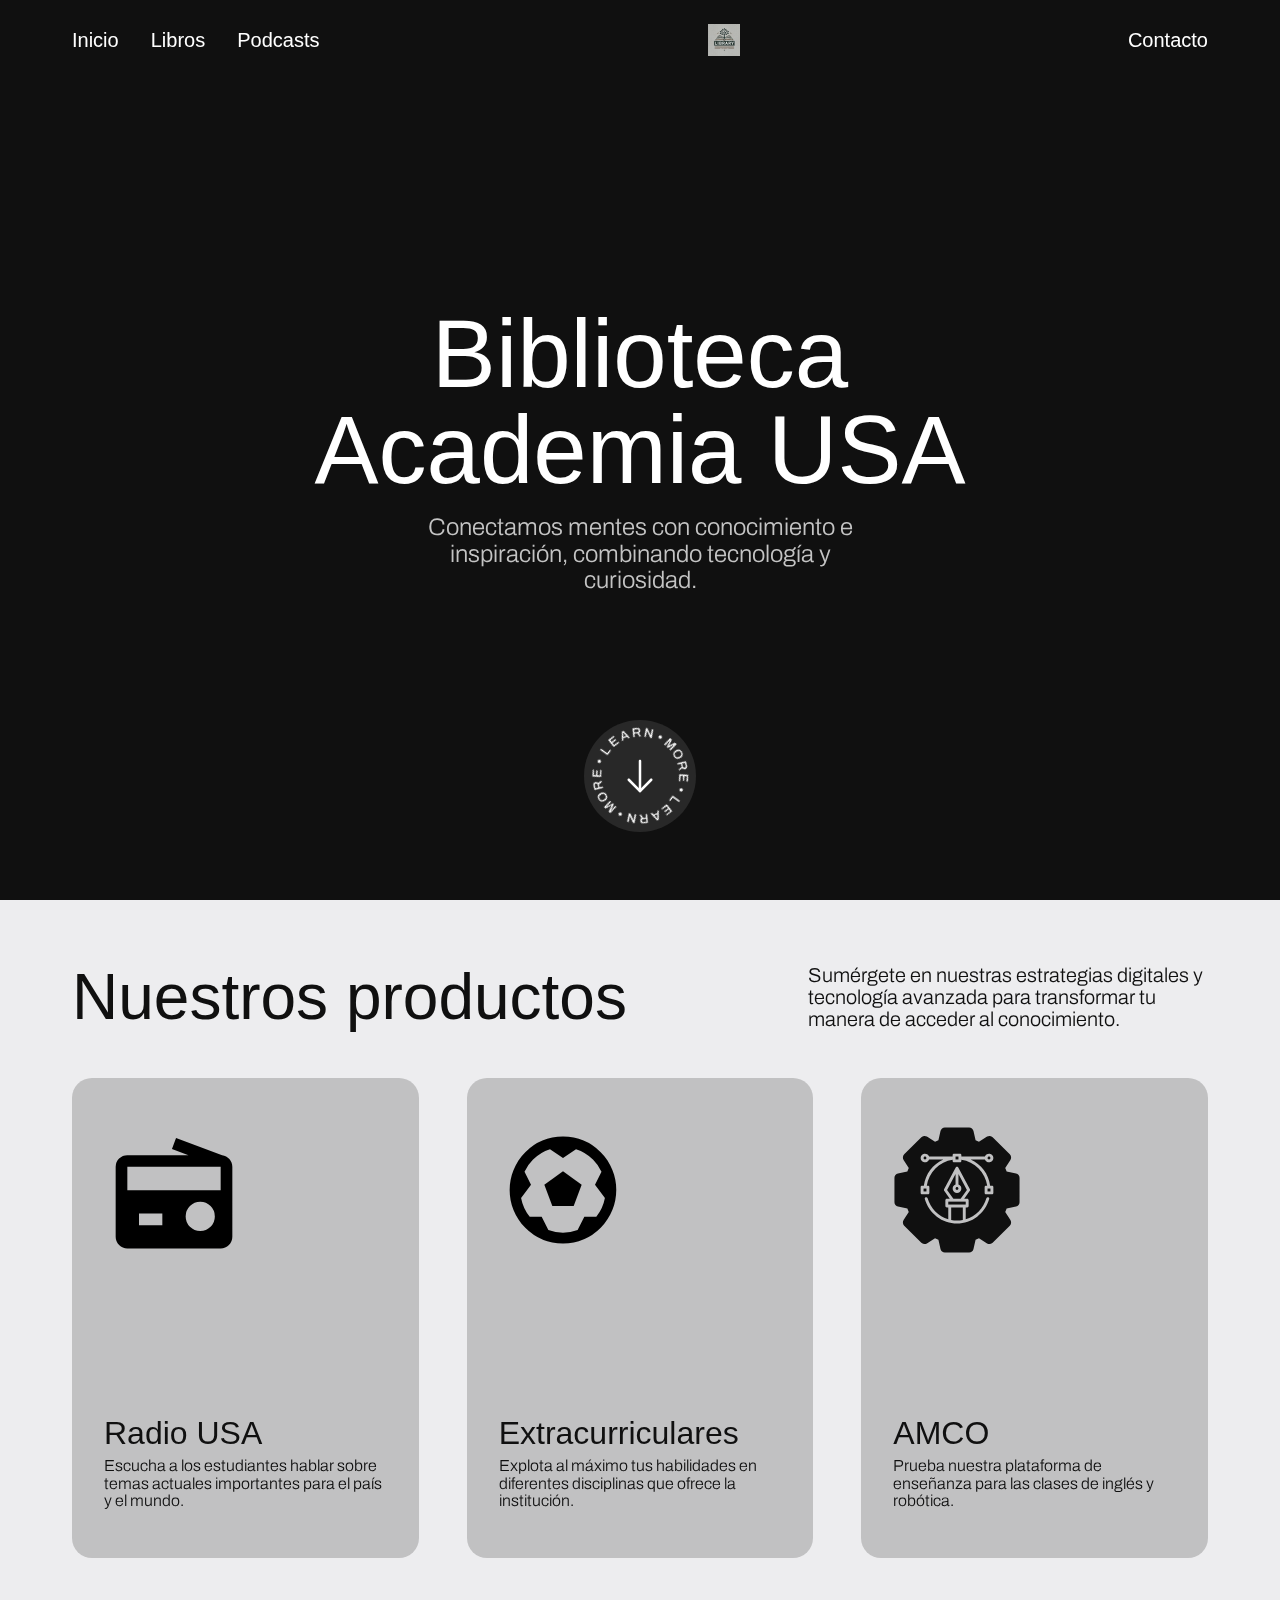
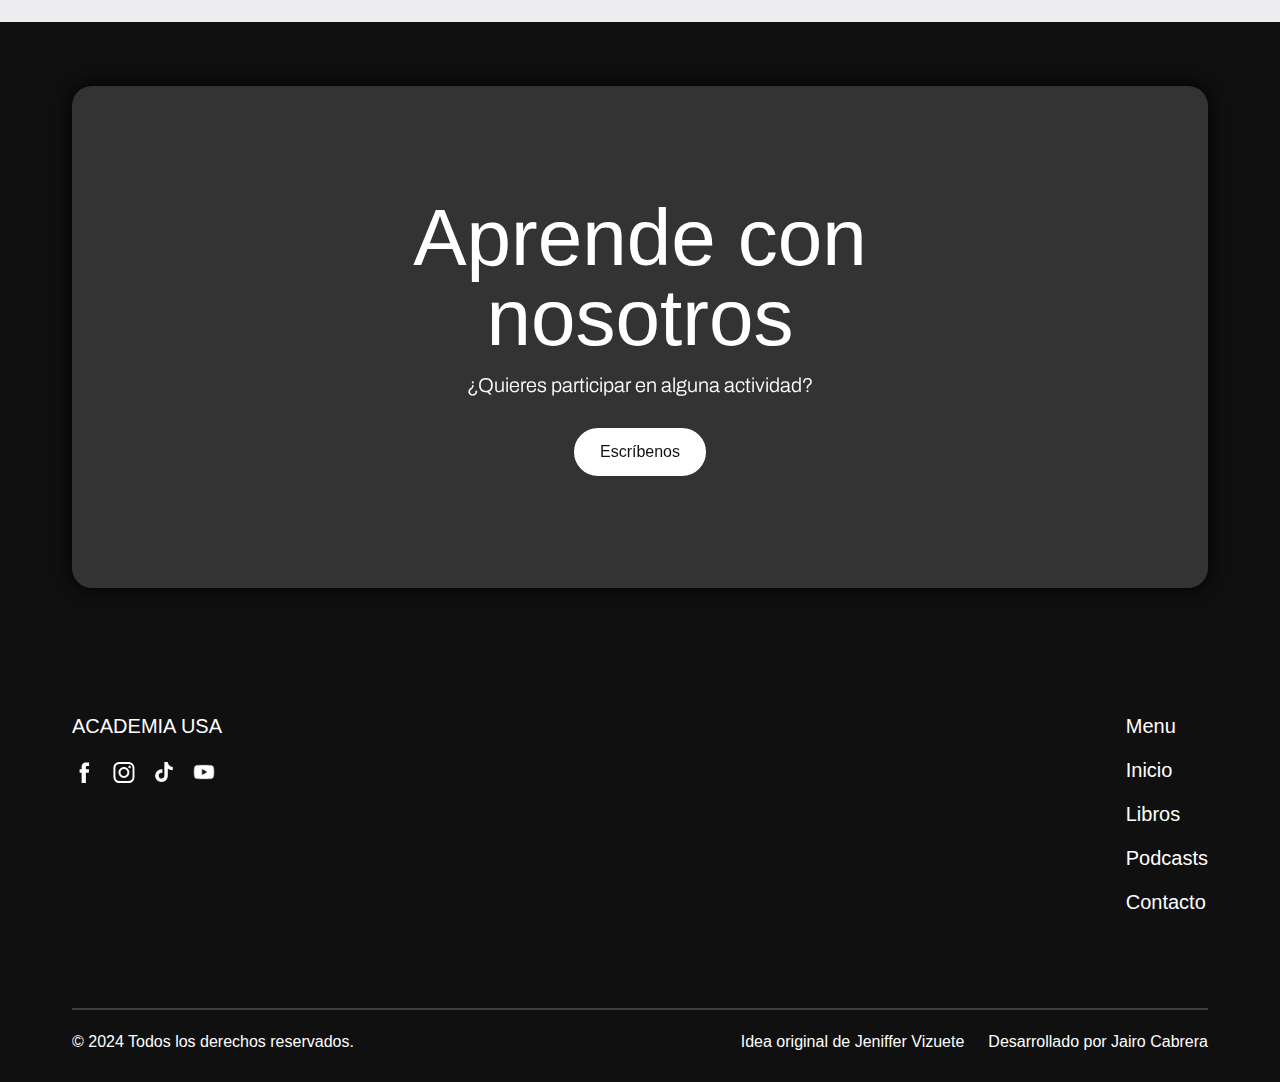
<file: index.html>
<!DOCTYPE html>
<html lang="es">

<head>
    <meta http-equiv="Content-Type" content="text/html; charset=UTF-8">
    <style>
        .wf-force-outline-none[tabindex="-1"]:focus {
            outline: none;
        }
    </style>
    <title>Biblioteca Virtual</title>
    <meta content="width=device-width, initial-scale=1" name="viewport">
    <link href="./Files/ageat.webflow.8a2df5d65.css" rel="stylesheet" type="text/css">
    <link href="https://fonts.googleapis.com/" rel="preconnect">
    <link href="https://fonts.gstatic.com/" rel="preconnect" crossorigin="anonymous">
    <script src="./Files/webfont.js" type="text/javascript"></script>
    <link rel="stylesheet" href="./Files/css" media="all">
    <script
        type="text/javascript">WebFont.load({ google: { families: ["Archivo:200,300,regular,500,600,700,800"] } });</script>
    <script
        type="text/javascript">!function (o, c) { var n = c.documentElement, t = " w-mod-"; n.className += t + "js", ("ontouchstart" in o || o.DocumentTouch && c instanceof DocumentTouch) && (n.className += t + "touch") }(window, document);</script>
    <link href="https://cdn.prod.website-files.com/65f58d547eeac29dc6ff7647/65f58f1f5a517dc2dc37194b_Favicon.png"
        rel="shortcut icon" type="image/x-icon">
    <link href="https://cdn.prod.website-files.com/65f58d547eeac29dc6ff7647/65f58f28528701ec307ae3c2_Webclip.png"
        rel="apple-touch-icon">
</head>

<body>
    <div data-animation="default" data-collapse="medium" data-duration="400" data-easing="ease" data-easing2="ease"
        role="banner" class="navbar-section w-nav"
        style="will-change: width, height, background; height: 5rem; background-color: rgb(16, 16, 16);">
        <div class="navbar-wrapper" style="will-change: width, height; height: 5rem;">
            <div class="navbar-menu-left">
                <a href="./index.html" aria-current="page" class="nav-link w--current">Inicio</a>
                <a href="./Libros.html" class="nav-link">Libros</a>
                <a href="./Podcasts.html" class="nav-link">Podcasts</a>
            </div>
            <a href="./index.html" aria-current="page" class="navbar-logo w-nav-brand w--current" aria-label="home">
                <img src="./Files/sello.png" loading="lazy" alt="" class="logo-image" width="50px" height="45px">
            </a>
            <div class="navbar-menu-right">
                <a href="./Contacto.html" class="nav-link">Contacto</a>
            </div>
            <div class="navbar-button-wrapper">
                <div data-w-id="40d603b0-c6bf-549c-d232-86e827045b73" class="menu-button w-nav-button"
                    style="-webkit-user-select: text;" aria-label="menu" role="button" tabindex="0"
                    aria-controls="w-nav-overlay-0" aria-haspopup="menu" aria-expanded="false"><img
                        src="./Files/65f59ab9d631fa796704dd5f_Menu Open.svg" loading="lazy" alt=""
                        class="navbar-open"><img src="./Files/65f59ad3b018f5d03de77022_Menu Close.svg" loading="lazy"
                        alt="" class="navbar-close" style="opacity: 100;"></div>
            </div>
        </div>
        <nav role="navigation" class="navbar-menu w-nav-menu">
            <div class="navbar-menu-wrapper">
                <a href="./index.html" aria-current="page" class="navbar-link w-inline-block w--current">
                    <h6>01</h6>
                    <h4>Inicio</h4>
                </a>
                <a href="./Libros.html" class="navbar-link w-inline-block">
                    <h6>02</h6>
                    <h4>Libros</h4>
                </a>
                <a href="./Podcasts.html" class="navbar-link w-inline-block">
                    <h6>03</h6>
                    <h4>Podcasts</h4>
                </a>
                <a href="./Contacto.html" class="navbar-link w-inline-block">
                    <h6>04</h6>
                    <h4>Contacto</h4>
                </a>
            </div>
        </nav>
        <div class="w-nav-overlay" data-wf-ignore="" id="w-nav-overlay-0"></div>
    </div>
    <div class="hero-section home">
        <div class="container">
            <div class="hero-wrapper">
                <div class="hero-info">
                    <h1 class="slide-in-bottom-800ms"
                        style="opacity: 1; transform: translate3d(0px, 0px, 0px) scale3d(1, 1, 1) rotateX(0deg) rotateY(0deg) rotateZ(0deg) skew(0deg, 0deg); transform-style: preserve-3d;">
                        Biblioteca<br>Academia USA<br></h1>
                    <p class="large-paragraph hero-length slide-in-bottom-900ms"
                        style="opacity: 1; transform: translate3d(0px, 0px, 0px) scale3d(1, 1, 1) rotateX(0deg) rotateY(0deg) rotateZ(0deg) skew(0deg, 0deg); transform-style: preserve-3d;">
                        Conectamos mentes con conocimiento e inspiración, combinando tecnología y curiosidad.</p>
                </div><a href="index.html#Services" class="circle-link fade-in-1000ms w-inline-block"
                    style="opacity: 1;">
                    <div class="circle-wrapper"><img src="./Files/65f5a2649c05ca676bc11832_Learn More.svg"
                            loading="lazy" data-w-id="22abad84-8efa-bd75-0e9f-ffcd277ae1da" alt="" class="learn-more"
                            style="transform: translate3d(0px, 0px, 0px) scale3d(1, 1, 1) rotateX(0deg) rotateY(0deg) rotateZ(305.64deg) skew(0deg, 0deg); transform-style: preserve-3d; will-change: transform;"><img
                            src="./Files/65f5a2649c05ca676bc1181a_Arrow Down.svg" loading="lazy" alt=""
                            class="arrown-down">
                    </div>
                </a>
            </div>
        </div>
    </div>
    <div id="Services" class="services-section">
        <div class="container">
            <div class="services-wrapper">
                <div class="services-info">
                    <h3 class="cod-gray slide-in-bottom-300ms"
                        style="opacity: 1; transform: translate3d(0px, 0px, 0px) scale3d(1, 1, 1) rotateX(0deg) rotateY(0deg) rotateZ(0deg) skew(0deg, 0deg); transform-style: preserve-3d;">
                        Nuestros productos</h3>
                    <p class="medium-paragraph cod-gray slide-in-bottom-400ms"
                        style="opacity: 1; transform: translate3d(0px, 0px, 0px) scale3d(1, 1, 1) rotateX(0deg) rotateY(0deg) rotateZ(0deg) skew(0deg, 0deg); transform-style: preserve-3d;">
                        Sumérgete en nuestras estrategias digitales y tecnología avanzada
                        para transformar tu manera de acceder al conocimiento.</p>
                </div>
                <div class="w-layout-grid services-cards">
                    <div id="w-node-_4ca43e1b-0964-277b-df5a-0bb65d92f9ba-5d92f9b1"
                        class="service-card slide-in-bottom-400ms"
                        style="opacity: 1; transform: translate3d(0px, 0px, 0px) scale3d(1, 1, 1) rotateX(0deg) rotateY(0deg) rotateZ(0deg) skew(0deg, 0deg); transform-style: preserve-3d;">
                        <img src="./Files/bx-football.svg" loading="lazy" alt="" class="service-logo">
                        <div class="service-info">
                            <h6 class="cod-gray">Extracurriculares</h6>
                            <p class="regular-paragraph cod-gray">Explota al máximo tus habilidades en diferentes
                                disciplinas que ofrece la institución.</p>
                        </div>
                    </div>
                    <div class="service-card slide-in-bottom-500ms"
                        style="opacity: 1; transform: translate3d(0px, 0px, 0px) scale3d(1, 1, 1) rotateX(0deg) rotateY(0deg) rotateZ(0deg) skew(0deg, 0deg); transform-style: preserve-3d;">
                        <img src="./Files/66032907d20b3e3d12a2ba48_6140913_design_graphic_pen_setting_tool_icon 1.svg"
                            loading="lazy" alt="" class="service-logo">
                        <div class="service-info">
                            <h6 class="cod-gray">AMCO</h6>
                            <p class="regular-paragraph cod-gray">Prueba nuestra plataforma de enseñanza para las clases
                                de
                                inglés y robótica.
                            </p>
                        </div>
                    </div>
                    <div id="w-node-_4ca43e1b-0964-277b-df5a-0bb65d92f9ca-5d92f9b1"
                        class="service-card slide-in-bottom-300ms"
                        style="opacity: 1; transform: translate3d(0px, 0px, 0px) scale3d(1, 1, 1) rotateX(0deg) rotateY(0deg) rotateZ(0deg) skew(0deg, 0deg); transform-style: preserve-3d;">
                        <img src="./Files/bxs-radio.svg" loading="lazy" alt="" class="service-logo design">
                        <div class="service-info">
                            <h6 class="cod-gray">Radio USA</h6>
                            <p class="regular-paragraph cod-gray">Escucha a los estudiantes hablar sobre temas actuales
                                importantes para el país y el mundo.</p>
                        </div>
                    </div>
                </div>
            </div>
        </div>
    </div>
    <div class="footer-section">
        <div class="container">
            <div class="footer-wrapper">
                <div class="cta-wrapper fade-in-300ms" style="opacity: 100;">
                    <div class="cta-info">
                        <h2 class="slide-in-bottom-400ms" style="opacity: 100;">Aprende con nosotros</h2>
                        <p class="medium-paragraph white slide-in-bottom-500ms" style="opacity: 100;">¿Quieres
                            participar
                            en alguna actividad?</p>
                    </div><a href="./Contacto.html" class="primary-button slide-in-bottom-600ms w-button"
                        style="opacity: 100;">Escríbenos</a>
                </div>
                <div class="footer">
                    <div class="footer-info-wrapper">
                        <div class="footer-info slide-in-bottom-300ms" style="opacity: 100;">
                            <div class="social-wrapper">
                                <a href="./index.html" class="footer-link">ACADEMIA USA</a>
                            </div>
                            <div class="social-wrapper">
                                <a href="https://www.facebook.com/U.E.AcademiaUSA" target="_blank"
                                    class="social-link w-inline-block">
                                    <img src="./Files/6603290887a287ab318d233b_Facebook.svg" loading="lazy" alt=""
                                        class="social-image">
                                </a>
                                <a href="https://www.instagram.com/academia_usa_ec/" target="_blank"
                                    class="social-link w-inline-block">
                                    <img src="./Files/66032908495f4f9e373f9b72_Instagram.svg" loading="lazy" alt=""
                                        class="social-image">
                                </a>
                                <a href="https://www.tiktok.com/@academiausa" target=" _blank"
                                    class="social-link w-inline-block">
                                    <img src="./Files/tiktok-logo-24.png" loading="lazy" alt="" class="social-image">
                                </a>
                                <a href="https://www.youtube.com/@usaacademyec" target="_blank"
                                    class="social-link w-inline-block">
                                    <img src="./Files/youtube-logo-24.png" loading="lazy" alt="" class="social-image">
                                </a>
                            </div>
                        </div>
                        <div class="footer-links-wrapper slide-in-bottom-400ms" style="opacity: 100;">
                            <div class="footer-links">
                                <div class="footer-menu">Menu</div>
                                <a href="./" aria-current="page" class="footer-link w--current">Inicio</a>
                                <a href="./Libros.html" class="footer-link">Libros</a>
                                <a href="./Podcasts.html" class="footer-link">Podcasts</a>
                                <a href="./Contacto.html" class="footer-link">Contacto</a>
                            </div>
                        </div>
                    </div>
                    <div class="footer-line slide-in-bottom-300ms" style="opacity: 100;"></div>
                    <div class="copyright-wrapper">
                        <div class="footer-text slide-in-bottom-300ms" style="opacity: 100;">© 2024 Todos los derechos
                            reservados.</div>
                        <div class="made-by-wrapper">
                            <div class="footer-text slide-in-bottom-300ms" style="opacity: 100;">Idea original de <a
                                    href="https://www.google.com.ec" target="_blank" class="made-by-link">Jeniffer
                                    Vizuete</a></div>
                            <div class="footer-text slide-in-bottom-300ms" style="opacity: 100;">Desarrollado por <a
                                    href="https://www.linkedin.com/in/nadiejcp/" target="_blank"
                                    class="made-by-link">Jairo Cabrera</a>
                            </div>
                        </div>
                    </div>
                </div>
            </div>
        </div>
    </div>
    <div class="preloader" style="width: 100%; height: 0%; display: none; opacity: 100;"><img
            src="./Files/65f59aa5a2c5ebb2d1567a20_Logo.svg" loading="lazy" alt="" class="preloader-logo"></div>
    <script src="./Files/index.js" type="text/javascript"></script>
</body>

</html>
</file>
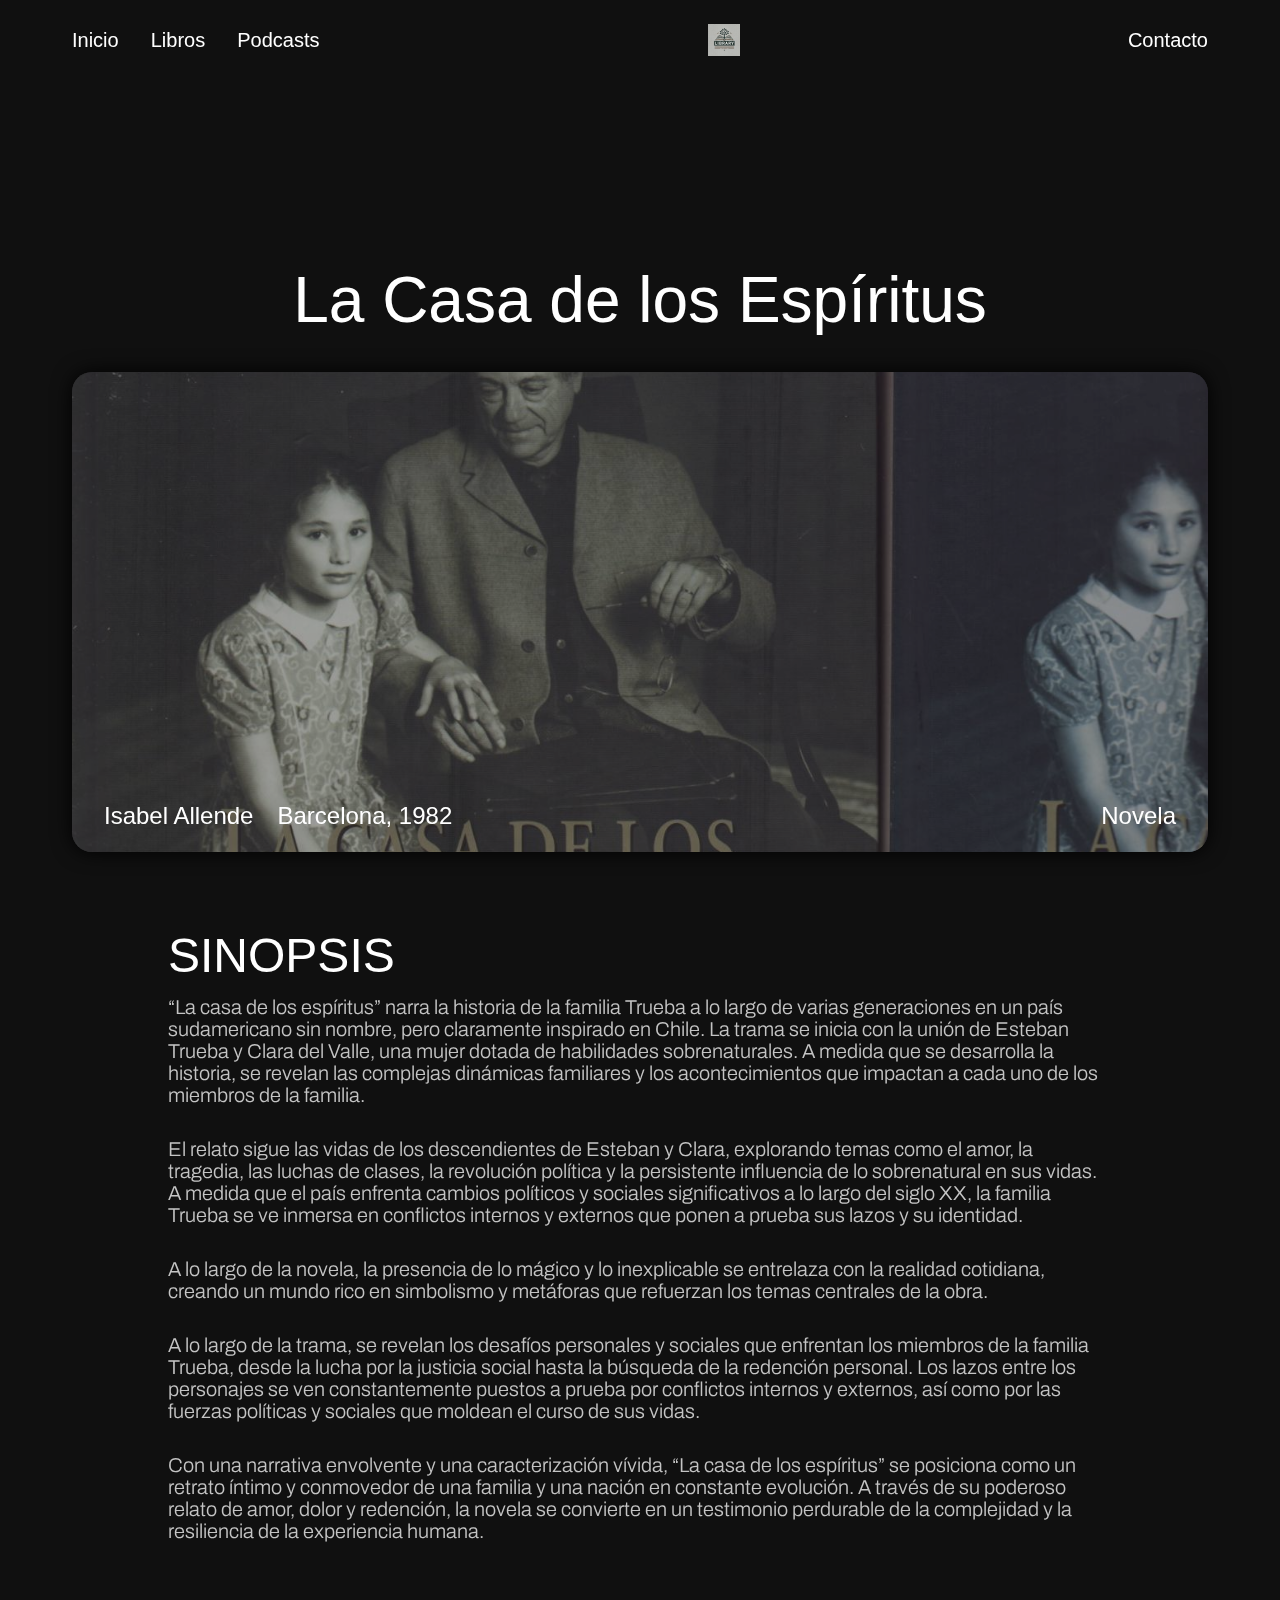
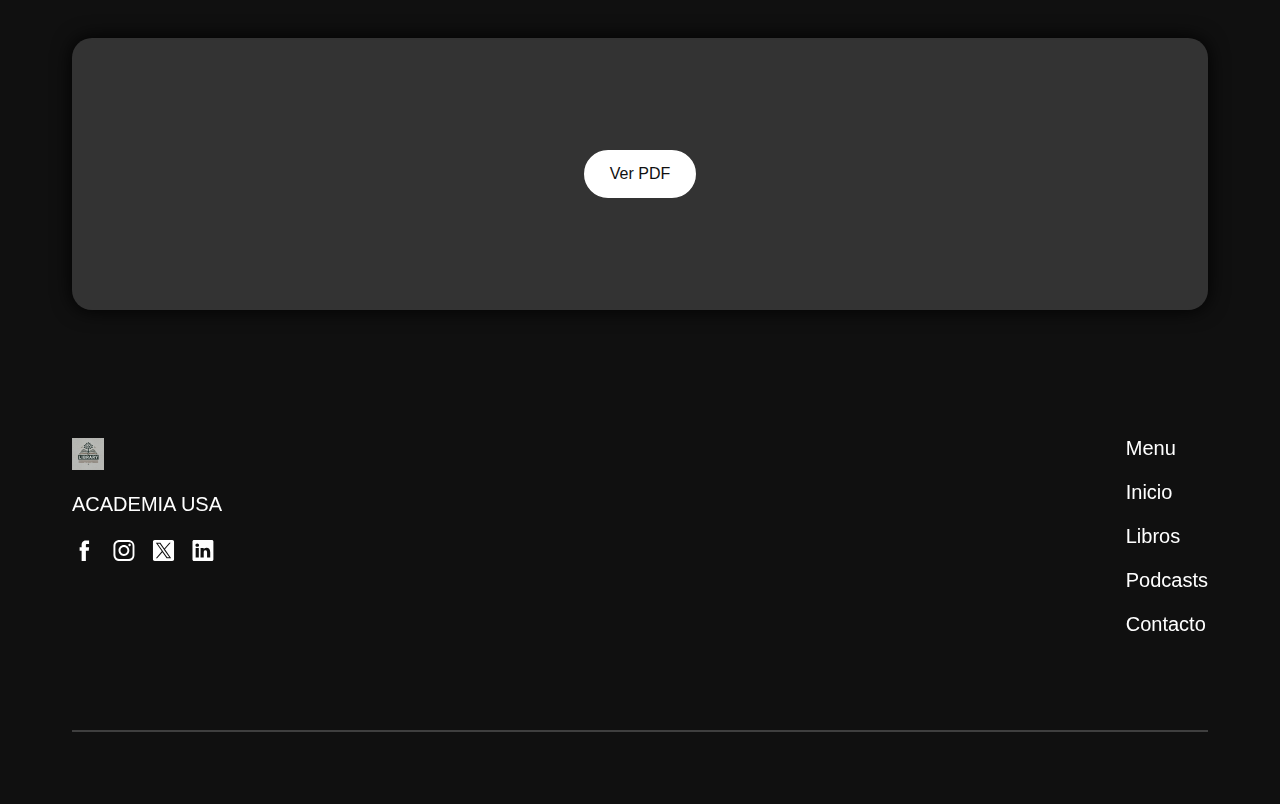
<file: Libro.html>
<!DOCTYPE html>
<html lang="es">

<head>
  <meta http-equiv="Content-Type" content="text/html; charset=UTF-8">
  <style>
    .wf-force-outline-none[tabindex="-1"]:focus {
      outline: none;
    }
  </style>
  <title>Libro - Biblioteca Virtual</title>
  <meta content="width=device-width, initial-scale=1" name="viewport">
  <link href="./Files/ageat.webflow.8a2df5d65.css" rel="stylesheet" type="text/css">
  <link href="https://fonts.googleapis.com/" rel="preconnect">
  <link href="https://fonts.gstatic.com/" rel="preconnect" crossorigin="anonymous">
  <script src="./Files/webfont.js" type="text/javascript"></script>
  <link rel="stylesheet" href="./Files/css" media="all">
  <script
    type="text/javascript">WebFont.load({ google: { families: ["Archivo:200,300,regular,500,600,700,800"] } });</script>
  <script
    type="text/javascript">!function (o, c) { var n = c.documentElement, t = " w-mod-"; n.className += t + "js", ("ontouchstart" in o || o.DocumentTouch && c instanceof DocumentTouch) && (n.className += t + "touch") }(window, document);</script>
  <link href="https://cdn.prod.website-files.com/65f58d547eeac29dc6ff7647/65f58f1f5a517dc2dc37194b_Favicon.png"
    rel="shortcut icon" type="image/x-icon">
  <link href="https://cdn.prod.website-files.com/65f58d547eeac29dc6ff7647/65f58f28528701ec307ae3c2_Webclip.png"
    rel="apple-touch-icon">
</head>

<body>
  <div data-animation="default" data-collapse="medium" data-duration="400" data-easing="ease" data-easing2="ease"
    role="banner" class="navbar-section w-nav"
    style="will-change: width, height, background; height: 5rem; background-color: rgb(16, 16, 16);">
    <div class="navbar-wrapper" style="will-change: width, height; height: 5rem;">
      <div class="navbar-menu-left">
        <a href="./index.html" aria-current="page" class="nav-link">Inicio</a>
        <a href="./Libros.html" class="nav-link w--current">Libros</a>
        <a href="./Podcasts.html" class="nav-link">Podcasts</a>
      </div>
      <a href="./index.html" aria-current="page" class="navbar-logo w-nav-brand w--current" aria-label="home">
        <img src="./Files/sello.png" loading="lazy" alt="" class="logo-image">
      </a>
      <div class="navbar-menu-right">
        <a href="./Contacto.html" class="nav-link">Contacto</a>
      </div>
      <div class="navbar-button-wrapper">
        <div data-w-id="40d603b0-c6bf-549c-d232-86e827045b73" class="menu-button w-nav-button"
          style="-webkit-user-select: text;" aria-label="menu" role="button" tabindex="0"
          aria-controls="w-nav-overlay-0" aria-haspopup="menu" aria-expanded="false"><img
            src="./Files/65f59ab9d631fa796704dd5f_Menu Open.svg" loading="lazy" alt="" class="navbar-open"><img
            src="./Files/65f59ad3b018f5d03de77022_Menu Close.svg" loading="lazy" alt="" class="navbar-close"
            style="opacity: 0;"></div>
      </div>
    </div>
    <nav role="navigation" class="navbar-menu w-nav-menu">
      <div class="navbar-menu-wrapper">
        <a href="./index.html" aria-current="page" class="navbar-link w-inline-block w--current">
          <h6>01</h6>
          <h4>Inicio</h4>
        </a>
        <a href="./Libros.html" class="navbar-link w-inline-block">
          <h6>02</h6>
          <h4>Libros</h4>
        </a>
        <a href="./Podcasts.html" class="navbar-link w-inline-block">
          <h6>03</h6>
          <h4>Podcasts</h4>
        </a>
        <a href="./Contacto.html" class="navbar-link w-inline-block">
          <h6>04</h6>
          <h4>Contacto</h4>
        </a>
      </div>
    </nav>
    <div class="w-nav-overlay" data-wf-ignore="" id="w-nav-overlay-0"></div>
  </div>
  <div class="hero-section">
    <div class="container">
      <div class="hero-wrapper contact">
        <div class="hero-info">
          <h3 class="slide-in-bottom-300ms" id="LibroTitulo"
            style="opacity: 1; transform: translate3d(0px, 0px, 0px) scale3d(1, 1, 1) rotateX(0deg) rotateY(0deg) rotateZ(0deg) skew(0deg, 0deg); transform-style: preserve-3d;">
            La Casa de los Espíritus</h3>
        </div>
        <div class="current-project-wrapper slide-in-bottom-400ms"
          style="opacity: 1; transform: translate3d(0px, 0px, 0px) scale3d(1, 1, 1) rotateX(0deg) rotateY(0deg) rotateZ(0deg) skew(0deg, 0deg); transform-style: preserve-3d;">
          <img src="./Libros_Images/0.jpg" loading="lazy" alt="" id="LibroImg"
            sizes="(max-width: 479px) 92vw, (max-width: 1919px) 94vw, 1136px" class="current-project">
          <div class="current-project-over"></div>
          <div class="category-wrapper slide-in-bottom-500ms"
            style="opacity: 1; transform: translate3d(0px, 0px, 0px) scale3d(1, 1, 1) rotateX(0deg) rotateY(0deg) rotateZ(0deg) skew(0deg, 0deg); transform-style: preserve-3d;">
            <div class="categories">
              <div class="category" id="LibroAutor">Isabel Allende</div>
              <div class="category" id="LibroPublicacion">Barcelona, 1982</div>
            </div>
            <div class="category" id="LibroCategoria">Novela</div>
          </div>
        </div>
      </div>
    </div>
  </div>
  <div class="rich-text-section">
    <div class="container rich-text">
      <div class="project-text-wrapper slide-in-bottom-400ms"
        style="opacity: 1; transform: translate3d(0px, 0px, 0px) scale3d(1, 1, 1) rotateX(0deg) rotateY(0deg) rotateZ(0deg) skew(0deg, 0deg); transform-style: preserve-3d;">
        <div class="rich-text w-richtext">
          <h4>SINOPSIS</h4>
          <p>“La casa de los espíritus” narra la historia de la familia Trueba a lo largo de varias generaciones en un
            país sudamericano sin nombre, pero claramente inspirado en Chile. La trama se inicia con la unión de Esteban
            Trueba y Clara del Valle, una mujer dotada de habilidades sobrenaturales. A medida que se desarrolla la
            historia, se revelan las complejas dinámicas familiares y los acontecimientos que impactan a cada uno de los
            miembros de la familia.</p>
          <p>El relato sigue las vidas de los descendientes de Esteban y Clara, explorando temas como el amor, la
            tragedia, las luchas de clases, la revolución política y la persistente influencia de lo sobrenatural en sus
            vidas. A medida que el país enfrenta cambios políticos y sociales significativos a lo largo del siglo XX, la
            familia Trueba se ve inmersa en conflictos internos y externos que ponen a prueba sus lazos y su identidad.
          </p>
          <p>A lo largo de la novela, la presencia de lo mágico y lo inexplicable se entrelaza con la realidad
            cotidiana,
            creando un mundo rico en simbolismo y metáforas que refuerzan los temas centrales de la obra.</p>
          <p>A lo largo de la trama, se revelan los desafíos personales y sociales que enfrentan los miembros de la
            familia Trueba, desde la lucha por la justicia social hasta la búsqueda de la redención personal. Los lazos
            entre los personajes se ven constantemente puestos a prueba por conflictos internos y externos, así como por
            las fuerzas políticas y sociales que moldean el curso de sus vidas.</p>
          <p>Con una narrativa envolvente y una caracterización vívida, “La casa de los espíritus” se posiciona como un
            retrato íntimo y conmovedor de una familia y una nación en constante evolución. A través de su poderoso
            relato de amor, dolor y redención, la novela se convierte en un testimonio perdurable de la complejidad y la
            resiliencia de la experiencia humana.</p>
        </div>
        <div class="w-dyn-hide w-dyn-empty">
          <div>No items found.</div>
        </div>
      </div>
    </div>
  </div>
  </div>
  <div class="footer-section">
    <div class="container">
      <div class="footer-wrapper">
        <div class="cta-wrapper fade-in-300ms" style="opacity: 1;">
          <a href="./Libros/1.pdf" class="primary-button slide-in-bottom-600ms w-button" id="LibroRef"
            style="opacity: 1; transform: translate3d(0px, 0px, 0px) scale3d(1, 1, 1) rotateX(0deg) rotateY(0deg) rotateZ(0deg) skew(0deg, 0deg); transform-style: preserve-3d;">
            Ver PDF
          </a>
        </div>
        <div class="footer">
          <div class="footer-info-wrapper">
            <div class="footer-info slide-in-bottom-300ms"
              style="opacity: 1; transform: translate3d(0px, 0px, 0px) scale3d(1, 1, 1) rotateX(0deg) rotateY(0deg) rotateZ(0deg) skew(0deg, 0deg); transform-style: preserve-3d;">
              <div style="align-items: center;">
                <a href="./" aria-current="page" class="footer-logo w-nav-brand w--current"><img src="./Files/sello.png"
                    loading="lazy" alt="" class="footer-logo-image">
                </a>
              </div>
              <div class="social-wrapper">
                <a href="./" class="footer-link">ACADEMIA USA</a>
              </div>
              <div class="social-wrapper">
                <a href="https://www.facebook.com/U.E.AcademiaUSA" target="_blank" class="social-link w-inline-block">
                  <img src="./Files/6603290887a287ab318d233b_Facebook.svg" loading="lazy" alt="" class="social-image">
                </a>
                <a href="https://www.instagram.com/academia_usa_ec/" target="_blank" class="social-link w-inline-block">
                  <img src="./Files/66032908495f4f9e373f9b72_Instagram.svg" loading="lazy" alt="" class="social-image">
                </a>
                <a href="https://twitter.com/home" target="_blank" class="social-link w-inline-block">
                  <img src="./Files/660329097b869767fb745f61_Twitter.svg" loading="lazy" alt="" class="social-image">
                </a>
                <a href="https://www.linkedin.com/" target="_blank" class="social-link w-inline-block">
                  <img src="./Files/660329092bfc711f9f93ab5a_Linkedin.svg" loading="lazy" alt="" class="social-image">
                </a>
              </div>
            </div>
            <div class="footer-links-wrapper slide-in-bottom-400ms"
              style="opacity: 1; transform: translate3d(0px, 0px, 0px) scale3d(1, 1, 1) rotateX(0deg) rotateY(0deg) rotateZ(0deg) skew(0deg, 0deg); transform-style: preserve-3d;">
              <div class="footer-links">
                <div class="footer-menu">Menu</div>
                <a href="./" aria-current="page" class="footer-link w--current">Inicio</a>
                <a href="./Libros.html" class="footer-link">Libros</a>
                <a href="./Podcasts.html" class="footer-link">Podcasts</a>
                <a href="./Contacto.html" class="footer-link">Contacto</a>
              </div>
            </div>
          </div>
          <div class="footer-line slide-in-bottom-300ms"
            style="opacity: 1; transform: translate3d(0px, 0px, 0px) scale3d(1, 1, 1) rotateX(0deg) rotateY(0deg) rotateZ(0deg) skew(0deg, 0deg); transform-style: preserve-3d;">
          </div>
          <div class="copyright-wrapper">
            <div class="footer-text slide-in-bottom-300ms" style="opacity: 0;">© 2024 Todos los derechos
              reservados.</div>
            <div class="made-by-wrapper">
              <div class="footer-text slide-in-bottom-300ms" style="opacity: 0;">Idea original de <a
                  href="https://www.google.com.ec" target="_blank" class="made-by-link">Jeniffer
                  Vizuete</a></div>
              <div class="footer-text slide-in-bottom-300ms" style="opacity: 0;">Desarrollado por <a
                  href="https://www.linkedin.com/in/nadiejcp/" target="_blank" class="made-by-link">Jairo Cabrera</a>
              </div>
            </div>
          </div>
        </div>
      </div>
    </div>
  </div>
  </div>
  <div class="preloader" style="width: 100%; height: 0%; display: none; opacity: 0;"><img
      src="./Files/65f59aa5a2c5ebb2d1567a20_Logo.svg" loading="lazy" alt="" class="preloader-logo"></div>
  <script src="./Files/index.js" type="text/javascript"></script>
  <script src="./Files/Libro.js" type="text/javascript"></script>
</body>


</html>
</file>
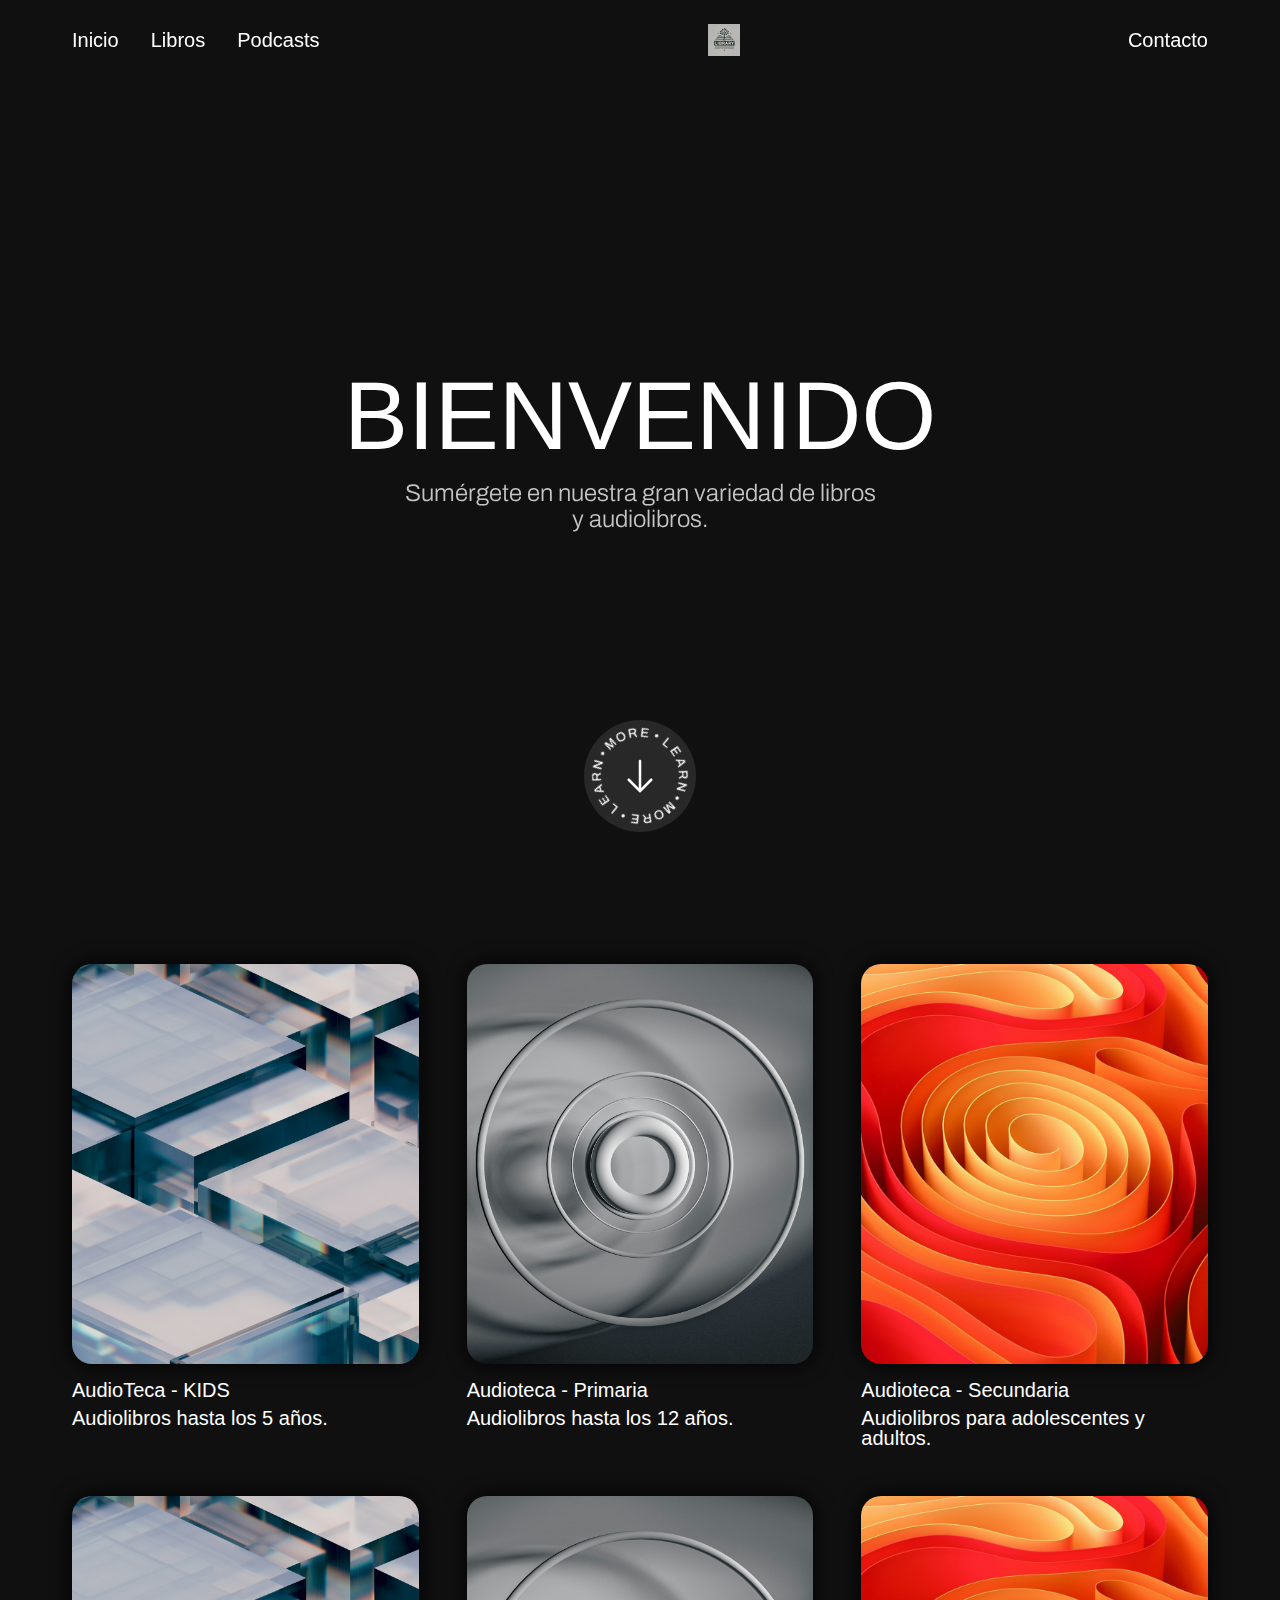
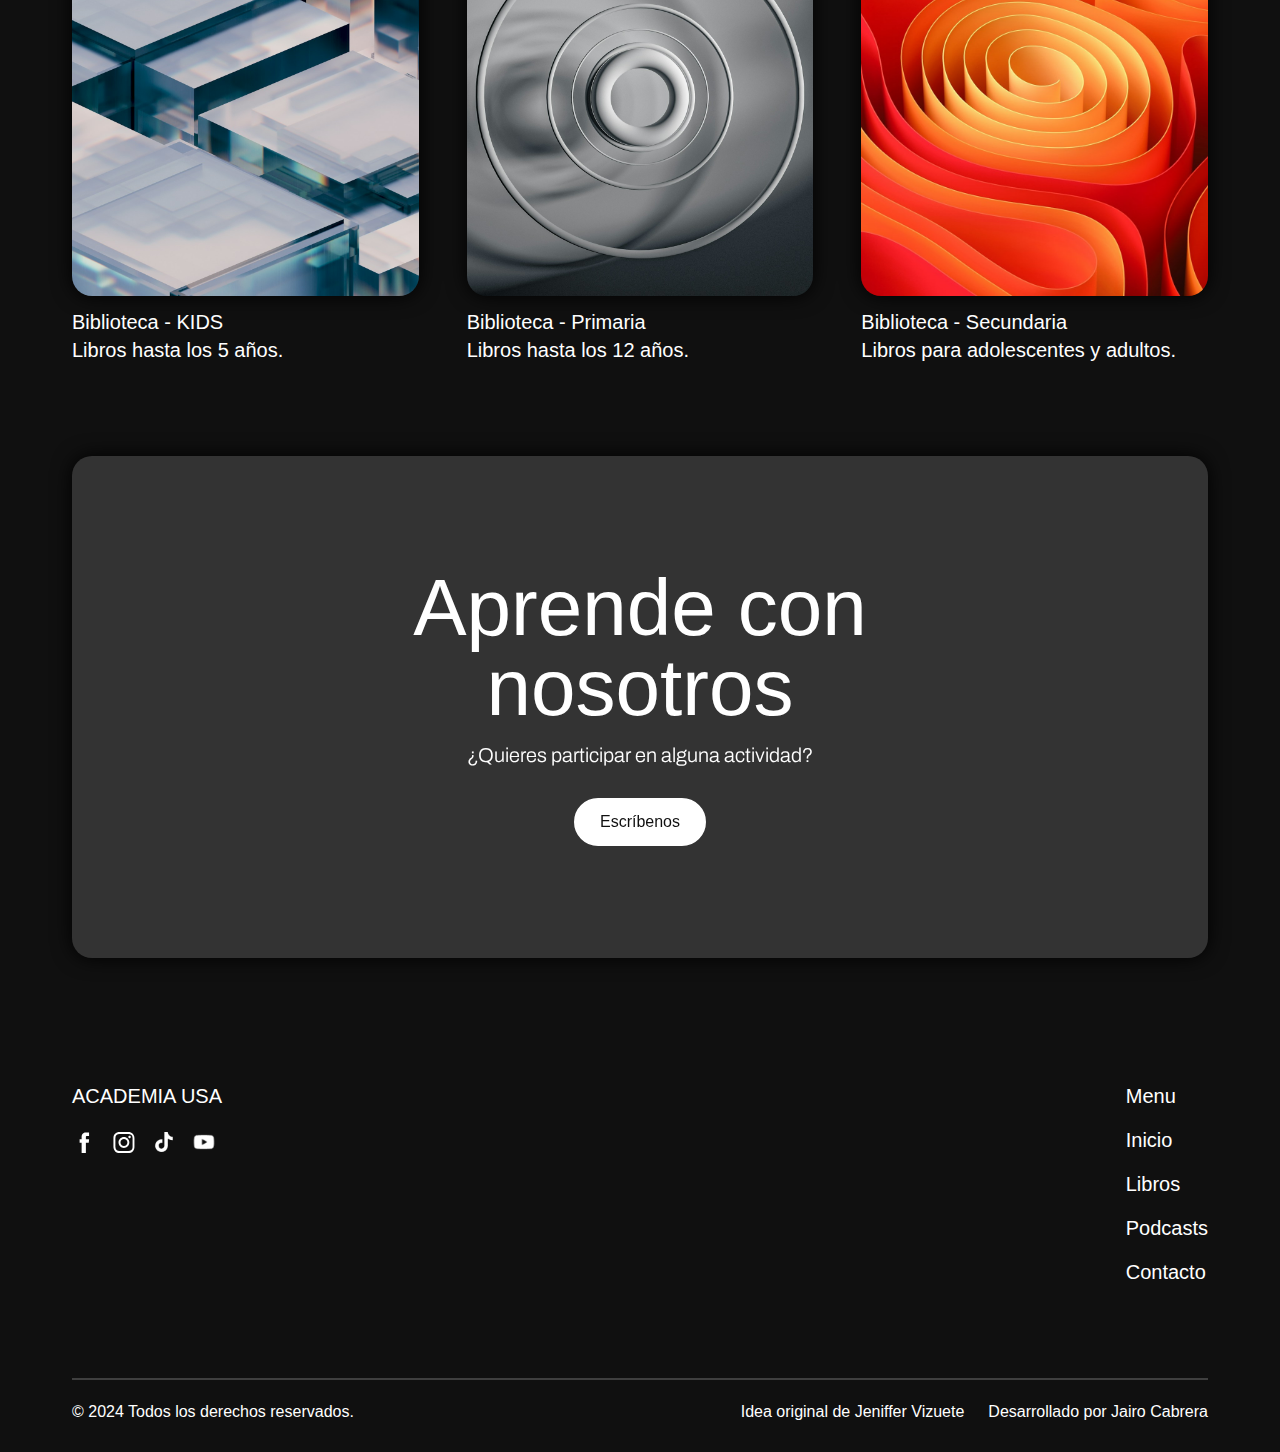
<file: Libros.html>
<!DOCTYPE html>
<html lang="es">

<head>
    <meta http-equiv="Content-Type" content="text/html; charset=UTF-8">
    <style>
        .wf-force-outline-none[tabindex="-1"]:focus {
            outline: none;
        }
    </style>
    <title>Libros - Biblioteca Virtual</title>
    <meta content="width=device-width, initial-scale=1" name="viewport">
    <link href="./Files/ageat.webflow.8a2df5d65.css" rel="stylesheet" type="text/css">
    <link href="https://fonts.googleapis.com/" rel="preconnect">
    <link href="https://fonts.gstatic.com/" rel="preconnect" crossorigin="anonymous">
    <script src="./Files/webfont.js" type="text/javascript"></script>
    <link rel="stylesheet" href="./Files/css" media="all">
    <script
        type="text/javascript">WebFont.load({ google: { families: ["Archivo:200,300,regular,500,600,700,800"] } });</script>
    <script
        type="text/javascript">!function (o, c) { var n = c.documentElement, t = " w-mod-"; n.className += t + "js", ("ontouchstart" in o || o.DocumentTouch && c instanceof DocumentTouch) && (n.className += t + "touch") }(window, document);</script>
    <link href="https://cdn.prod.website-files.com/65f58d547eeac29dc6ff7647/65f58f1f5a517dc2dc37194b_Favicon.png"
        rel="shortcut icon" type="image/x-icon">
    <link href="https://cdn.prod.website-files.com/65f58d547eeac29dc6ff7647/65f58f28528701ec307ae3c2_Webclip.png"
        rel="apple-touch-icon">
</head>

<body>
    <div data-animation="default" data-collapse="medium" data-duration="400" data-easing="ease" data-easing2="ease"
        role="banner" class="navbar-section w-nav"
        style="will-change: width, height, background; height: 5rem; background-color: rgb(16, 16, 16);">
        <div class="navbar-wrapper" style="will-change: width, height; height: 5rem;">
            <div class="navbar-menu-left">
                <a href="./index.html" aria-current="page" class="nav-link">Inicio</a>
                <a href="./Libros.html" class="nav-link w--current">Libros</a>
                <a href="./Podcasts.html" class="nav-link">Podcasts</a>
            </div>
            <a href="./index.html" aria-current="page" class="navbar-logo w-nav-brand w--current" aria-label="home">
                <img src="./Files/sello.png" loading="lazy" alt="" class="logo-image">
            </a>
            <div class="navbar-menu-right">
                <a href="./Contacto.html" class="nav-link">Contacto</a>
            </div>
            <div class="navbar-button-wrapper">
                <div data-w-id="40d603b0-c6bf-549c-d232-86e827045b73" class="menu-button w-nav-button"
                    style="-webkit-user-select: text;" aria-label="menu" role="button" tabindex="0"
                    aria-controls="w-nav-overlay-0" aria-haspopup="menu" aria-expanded="false"><img
                        src="./Files/65f59ab9d631fa796704dd5f_Menu Open.svg" loading="lazy" alt=""
                        class="navbar-open"><img src="./Files/65f59ad3b018f5d03de77022_Menu Close.svg" loading="lazy"
                        alt="" class="navbar-close" style="opacity: 100;"></div>
            </div>
        </div>
        <nav role="navigation" class="navbar-menu w-nav-menu">
            <div class="navbar-menu-wrapper"><a href="./index.html" aria-current="page"
                    class="navbar-link w-inline-block">
                    <h6>01</h6>
                    <h4>Inicio</h4>
                </a><a href="./Libros.html" class="navbar-link w-inline-block w--current">
                    <h6>02</h6>
                    <h4>Libros</h4>
                </a><a href="./Podcasts.html" class="navbar-link w-inline-block">
                    <h6>03</h6>
                    <h4>Podcasts</h4>
                </a><a href="./Contacto.html" class="navbar-link w-inline-block">
                    <h6>04</h6>
                    <h4>Contacto</h4>
            </div>
        </nav>
        <div class="w-nav-overlay" data-wf-ignore="" id="w-nav-overlay-0"></div>
    </div>
    <div class="hero-section">
        <div class="container">
            <div class="hero-wrapper">
                <div class="hero-info">
                    <h1 class="slide-in-bottom-800ms"
                        style="opacity: 1; transform: translate3d(0px, 0px, 0px) scale3d(1, 1, 1) rotateX(0deg) rotateY(0deg) rotateZ(0deg) skew(0deg, 0deg); transform-style: preserve-3d;">
                        BIENVENIDO<br></h1>
                    <p class="large-paragraph hero-length slide-in-bottom-900ms"
                        style="opacity: 1; transform: translate3d(0px, 0px, 0px) scale3d(1, 1, 1) rotateX(0deg) rotateY(0deg) rotateZ(0deg) skew(0deg, 0deg); transform-style: preserve-3d;">
                        Sumérgete en nuestra gran variedad de libros y audiolibros.</p>
                </div>
                <a href="./Libros.html#Projects" class="circle-link fade-in-1000ms w-inline-block" style="opacity: 1;">
                    <div class="circle-wrapper"><img src="./Files/65f5a2649c05ca676bc11832_Learn More.svg"
                            loading="lazy" data-w-id="a070e199-2169-6fef-52f4-40a426356dcc" alt="" class="learn-more"
                            style="transform: translate3d(0px, 0px, 0px) scale3d(1, 1, 1) rotateX(0deg) rotateY(0deg) rotateZ(39.1032deg) skew(0deg, 0deg); transform-style: preserve-3d; will-change: transform;"><img
                            src="./Files/65f5a2649c05ca676bc1181a_Arrow Down.svg" loading="lazy" alt=""
                            class="arrown-down"></div>
                </a>
            </div>
        </div>
    </div>
    <div id="Projects" class="recent-projects-section">
        <div class="container">
            <div class="blog-wrapper">
                <div class="w-dyn-list">
                    <div role="list" class="blog-grid w-dyn-items">
                        <div role="listitem" class="w-dyn-item">
                            <a href="./Audiolibros.html?type=k" class="post-wrapper w-inline-block">
                                <div class="post-image-wrapper slide-in-bottom-300ms"
                                    style="opacity: 1; transform: translate3d(0px, 0px, 0px) scale3d(1, 1, 1) rotateX(0deg) rotateY(0deg) rotateZ(0deg) skew(0deg, 0deg); transform-style: preserve-3d;">
                                    <img src="./Files/65f9e4b4bffc3abee471c07a_nat-Qerg85B7JDI-unsplash.jpg"
                                        loading="lazy" alt=""
                                        sizes="(max-width: 479px) 92vw, (max-width: 767px) 94vw, (max-width: 991px) 29vw, (max-width: 1919px) 28vw, 346.671875px"
                                        class="post-image">
                                </div>
                                <div class="post-info slide-in-bottom-400ms" style="opacity: 100;">
                                    <div class="post-name">AudioTeca - KIDS</div>
                                    <div class="post-name">Audiolibros hasta los 5 años.</div>
                                </div>
                            </a>
                        </div>
                        <div role="listitem" class="w-dyn-item">
                            <a href="./Audiolibros.html?type=p" class="post-wrapper w-inline-block">
                                <div class="post-image-wrapper slide-in-bottom-300ms"
                                    style="opacity: 1; transform: translate3d(0px, 0px, 0px) scale3d(1, 1, 1) rotateX(0deg) rotateY(0deg) rotateZ(0deg) skew(0deg, 0deg); transform-style: preserve-3d;">
                                    <img src="./Files/65f9e69b775224824aa992d8_milad-fakurian-OHc-XS8ZtG8-unsplash-min.jpg"
                                        loading="lazy" alt=""
                                        sizes="(max-width: 479px) 92vw, (max-width: 767px) 94vw, (max-width: 991px) 29vw, (max-width: 1919px) 28vw, 346.671875px"
                                        class="post-image">
                                </div>
                                <div class="post-info slide-in-bottom-400ms" style="opacity: 100;">
                                    <div class="post-name">Audioteca - Primaria</div>
                                    <div class="post-name">Audiolibros hasta los 12 años.</div>
                                </div>
                            </a>
                        </div>
                        <div role="listitem" class="w-dyn-item">
                            <a href="./Audiolibros.html?type=s" class="post-wrapper w-inline-block">
                                <div class="post-image-wrapper slide-in-bottom-300ms"
                                    style="opacity: 1; transform: translate3d(0px, 0px, 0px) scale3d(1, 1, 1) rotateX(0deg) rotateY(0deg) rotateZ(0deg) skew(0deg, 0deg); transform-style: preserve-3d;">
                                    <img src="./Files/65f9e4fb1cb8563c8bdab157_li-zhang-K-DwbsTXliY-unsplash-min.jpg"
                                        loading="lazy" alt=""
                                        sizes="(max-width: 479px) 92vw, (max-width: 767px) 94vw, (max-width: 991px) 29vw, (max-width: 1919px) 28vw, 346.671875px"
                                        class="post-image">
                                </div>
                                <div class="post-info slide-in-bottom-400ms" style="opacity: 100;">
                                    <div class="post-name">Audioteca - Secundaria</div>
                                    <div class="post-name">Audiolibros para adolescentes y adultos.</div>
                                </div>
                            </a>
                        </div>
                        <div role="listitem" class="w-dyn-item">
                            <a href="./LibrosTextuales.html?type=k" class="post-wrapper w-inline-block">
                                <div class="post-image-wrapper slide-in-bottom-300ms"
                                    style="opacity: 1; transform: translate3d(0px, 0px, 0px) scale3d(1, 1, 1) rotateX(0deg) rotateY(0deg) rotateZ(0deg) skew(0deg, 0deg); transform-style: preserve-3d;">
                                    <img src="./Files/65f9e4b4bffc3abee471c07a_nat-Qerg85B7JDI-unsplash.jpg"
                                        loading="lazy" alt=""
                                        sizes="(max-width: 479px) 92vw, (max-width: 767px) 94vw, (max-width: 991px) 29vw, (max-width: 1919px) 28vw, 346.671875px"
                                        class="post-image">
                                </div>
                                <div class="post-info slide-in-bottom-400ms" style="opacity: 100;">
                                    <div class="post-name">Biblioteca - KIDS</div>
                                    <div class="post-name">Libros hasta los 5 años.</div>
                                </div>
                            </a>
                        </div>
                        <div role="listitem" class="w-dyn-item">
                            <a href="./LibrosTextuales.html?type=p" class="post-wrapper w-inline-block">
                                <div class="post-image-wrapper slide-in-bottom-300ms"
                                    style="opacity: 1; transform: translate3d(0px, 0px, 0px) scale3d(1, 1, 1) rotateX(0deg) rotateY(0deg) rotateZ(0deg) skew(0deg, 0deg); transform-style: preserve-3d;">
                                    <img src="./Files/65f9e69b775224824aa992d8_milad-fakurian-OHc-XS8ZtG8-unsplash-min.jpg"
                                        loading="lazy" alt=""
                                        sizes="(max-width: 479px) 92vw, (max-width: 767px) 94vw, (max-width: 991px) 29vw, (max-width: 1919px) 28vw, 346.671875px"
                                        class="post-image">
                                </div>
                                <div class="post-info slide-in-bottom-400ms" style="opacity: 100;">
                                    <div class="post-name">Biblioteca - Primaria</div>
                                    <div class="post-name">Libros hasta los 12 años.</div>
                                </div>
                            </a>
                        </div>
                        <div role="listitem" class="w-dyn-item">
                            <a href="./LibrosTextuales.html?type=s" class="post-wrapper w-inline-block">
                                <div class="post-image-wrapper slide-in-bottom-300ms"
                                    style="opacity: 1; transform: translate3d(0px, 0px, 0px) scale3d(1, 1, 1) rotateX(0deg) rotateY(0deg) rotateZ(0deg) skew(0deg, 0deg); transform-style: preserve-3d;">
                                    <img src="./Files/65f9e4fb1cb8563c8bdab157_li-zhang-K-DwbsTXliY-unsplash-min.jpg"
                                        loading="lazy" alt=""
                                        sizes="(max-width: 479px) 92vw, (max-width: 767px) 94vw, (max-width: 991px) 29vw, (max-width: 1919px) 28vw, 346.671875px"
                                        class="post-image">
                                </div>
                                <div class="post-info slide-in-bottom-400ms" style="opacity: 100;">
                                    <div class="post-name">Biblioteca - Secundaria</div>
                                    <div class="post-name">Libros para adolescentes y adultos.</div>
                                </div>
                            </a>
                        </div>
                    </div>
                </div>
            </div>
        </div>
    </div>
    <div class="footer-section">
        <div class="container">
            <div class="footer-wrapper">
                <div class="cta-wrapper fade-in-300ms" style="opacity: 100;">
                    <div class="cta-info">
                        <h2 class="slide-in-bottom-400ms" style="opacity: 100;">Aprende con nosotros</h2>
                        <p class="medium-paragraph white slide-in-bottom-500ms" style="opacity: 100;">¿Quieres
                            participar
                            en alguna actividad?</p>
                    </div><a href="./Contacto.html" class="primary-button slide-in-bottom-600ms w-button"
                        style="opacity: 100;">Escríbenos</a>
                </div>
                <div class="footer">
                    <div class="footer-info-wrapper">
                        <div class="footer-info slide-in-bottom-300ms" style="opacity: 100;">
                            <div class="social-wrapper">
                                <a href="./index.html" class="footer-link">ACADEMIA USA</a>
                            </div>
                            <div class="social-wrapper">
                                <a href="https://www.facebook.com/U.E.AcademiaUSA" target="_blank"
                                    class="social-link w-inline-block">
                                    <img src="./Files/6603290887a287ab318d233b_Facebook.svg" loading="lazy" alt=""
                                        class="social-image">
                                </a>
                                <a href="https://www.instagram.com/academia_usa_ec/" target="_blank"
                                    class="social-link w-inline-block">
                                    <img src="./Files/66032908495f4f9e373f9b72_Instagram.svg" loading="lazy" alt=""
                                        class="social-image">
                                </a>
                                <a href="https://www.tiktok.com/@academiausa" target=" _blank"
                                    class="social-link w-inline-block">
                                    <img src="./Files/tiktok-logo-24.png" loading="lazy" alt="" class="social-image">
                                </a>
                                <a href="https://www.youtube.com/@usaacademyec" target="_blank"
                                    class="social-link w-inline-block">
                                    <img src="./Files/youtube-logo-24.png" loading="lazy" alt="" class="social-image">
                                </a>
                            </div>
                        </div>
                        <div class="footer-links-wrapper slide-in-bottom-400ms" style="opacity: 100;">
                            <div class="footer-links">
                                <div class="footer-menu">Menu</div>
                                <a href="./" aria-current="page" class="footer-link">Inicio</a>
                                <a href="./Libros.html" class="footer-link w--current">Libros</a>
                                <a href="./Podcasts.html" class="footer-link">Podcasts</a>
                                <a href="./Contacto.html" class="footer-link">Contacto</a>
                            </div>
                        </div>
                    </div>
                    <div class="footer-line slide-in-bottom-300ms" style="opacity: 100;"></div>
                    <div class="copyright-wrapper">
                        <div class="footer-text slide-in-bottom-300ms" style="opacity: 100;">© 2024 Todos los derechos
                            reservados.</div>
                        <div class="made-by-wrapper">
                            <div class="footer-text slide-in-bottom-300ms" style="opacity: 100;">Idea original de <a
                                    href="https://www.google.com.ec" target="_blank" class="made-by-link">Jeniffer
                                    Vizuete</a></div>
                            <div class="footer-text slide-in-bottom-300ms" style="opacity: 100;">Desarrollado por <a
                                    href="https://www.linkedin.com/in/nadiejcp/" target="_blank"
                                    class="made-by-link">Jairo Cabrera</a>
                            </div>
                        </div>
                    </div>
                </div>
            </div>
        </div>
    </div>
    <div class="preloader" style="width: 100%; height: 0%; display: none; opacity: 100;"><img
            src="./Files/65f59aa5a2c5ebb2d1567a20_Logo.svg" loading="lazy" alt="" class="preloader-logo"></div>
    <script src="./Files/index.js" type="text/javascript"></script>
</body>

</html>
</file>
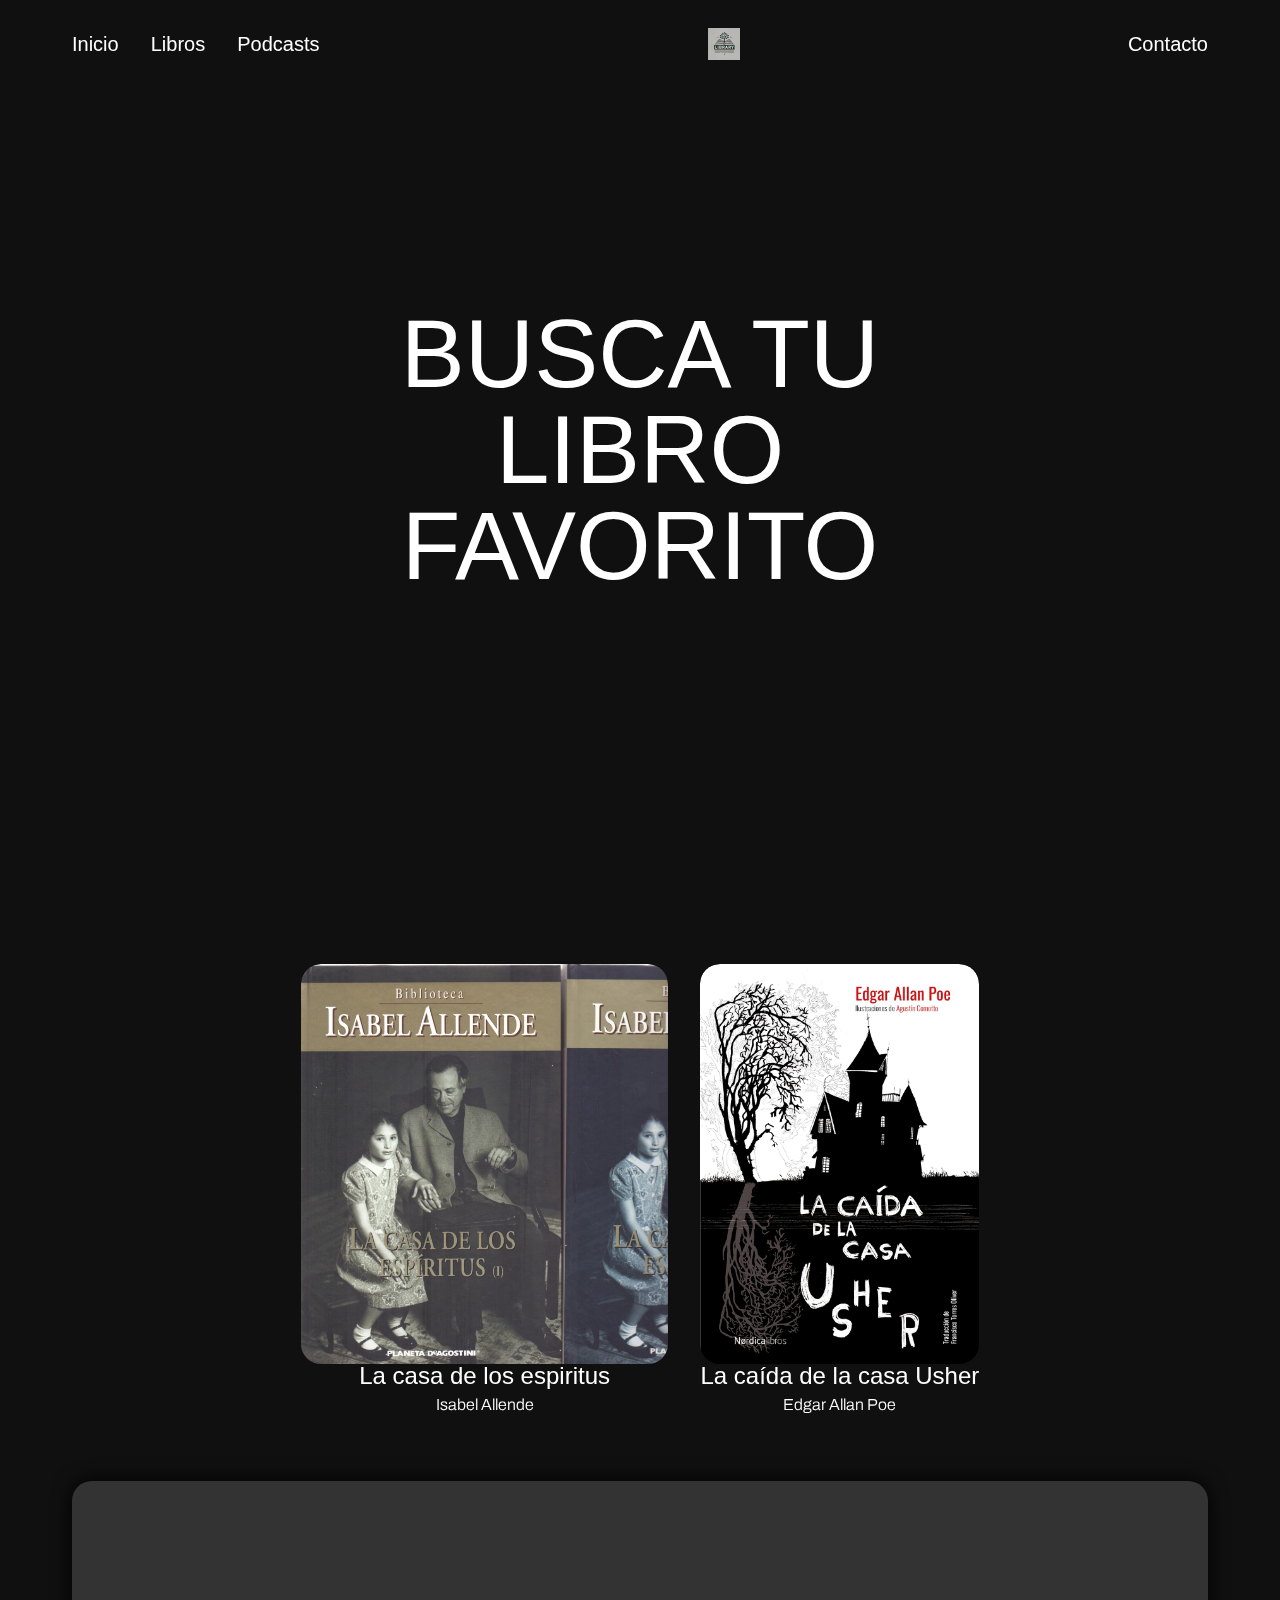
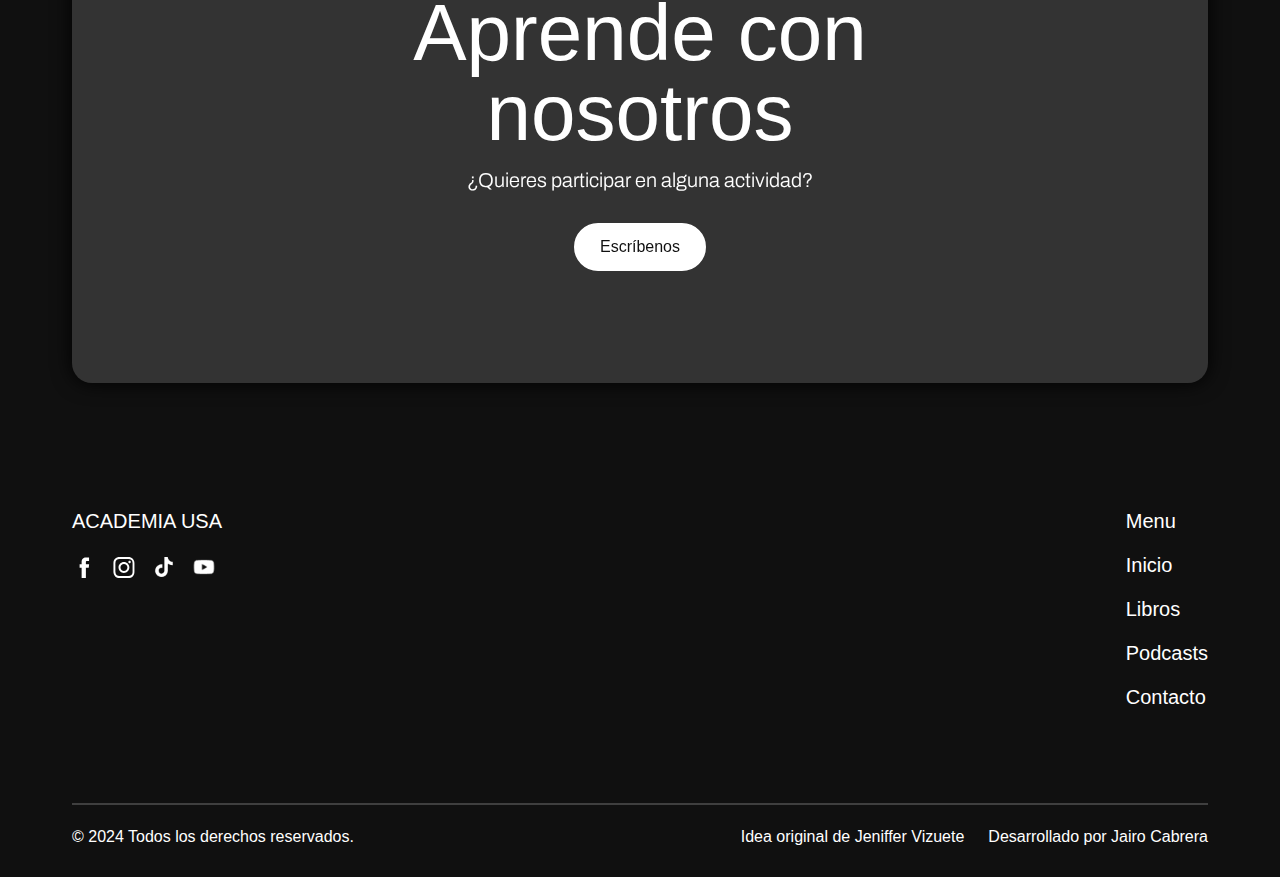
<file: LibrosTextuales.html>
<!DOCTYPE html>
<html lang="es">

<head>
    <meta http-equiv="Content-Type" content="text/html; charset=UTF-8">
    <style>
        .wf-force-outline-none[tabindex="-1"]:focus {
            outline: none;
        }
    </style>
    <title>Secundaria - Biblioteca Virtual</title>
    <meta content="width=device-width, initial-scale=1" name="viewport">
    <link href="./Files/ageat.webflow.8a2df5d65.css" rel="stylesheet" type="text/css">
    <link href="https://fonts.googleapis.com/" rel="preconnect">
    <link href="https://fonts.gstatic.com/" rel="preconnect" crossorigin="anonymous">
    <script src="./Files/webfont.js" type="text/javascript"></script>
    <link rel="stylesheet" href="./Files/css" media="all">
    <script
        type="text/javascript">WebFont.load({ google: { families: ["Archivo:200,300,regular,500,600,700,800"] } });</script>
    <script
        type="text/javascript">!function (o, c) { var n = c.documentElement, t = " w-mod-"; n.className += t + "js", ("ontouchstart" in o || o.DocumentTouch && c instanceof DocumentTouch) && (n.className += t + "touch") }(window, document);</script>
    <link href="https://cdn.prod.website-files.com/65f58d547eeac29dc6ff7647/65f58f1f5a517dc2dc37194b_Favicon.png"
        rel="shortcut icon" type="image/x-icon">
    <link href="https://cdn.prod.website-files.com/65f58d547eeac29dc6ff7647/65f58f28528701ec307ae3c2_Webclip.png"
        rel="apple-touch-icon">
</head>

<body>
    <div data-animation="default" data-collapse="medium" data-duration="400" data-easing="ease" data-easing2="ease"
        role="banner" class="navbar-section w-nav"
        style="will-change: width, height, background; height: 5.5rem; background-color: rgba(0, 0, 0, 0);">
        <div class="navbar-wrapper" style="will-change: width, height; height: 5.5rem;">
            <div class="navbar-menu-left">
                <a href="./Inicio.html" aria-current="page" class="nav-link w--current">Inicio</a>
                <a href="./Libros.html" class="nav-link">Libros</a>
                <a href="./Podcasts.html" class="nav-link">Podcasts</a>
            </div>
            <a href="./Inicio.html" aria-current="page" class="navbar-logo w-nav-brand w--current" aria-label="home">
                <img src="./Files/sello.png" loading="lazy" alt="" class="logo-image">
            </a>
            <div class="navbar-menu-right">
                <a href="./Contacto.html" class="nav-link">Contacto</a>
            </div>
            <div class="navbar-button-wrapper">
                <div data-w-id="40d603b0-c6bf-549c-d232-86e827045b73" class="menu-button w-nav-button"
                    style="-webkit-user-select: text;" aria-label="menu" role="button" tabindex="0"
                    aria-controls="w-nav-overlay-0" aria-haspopup="menu" aria-expanded="false"><img
                        src="./Files/65f59ab9d631fa796704dd5f_Menu Open.svg" loading="lazy" alt=""
                        class="navbar-open"><img src="./Files/65f59ad3b018f5d03de77022_Menu Close.svg" loading="lazy"
                        alt="" class="navbar-close" style="opacity: 100;"></div>
            </div>
        </div>
        <nav role="navigation" class="navbar-menu w-nav-menu">
            <div class="navbar-menu-wrapper">
                <a href="./Inicio.html" aria-current="page" class="navbar-link w-inline-block w--current">
                    <h6>01</h6>
                    <h4>Inicio</h4>
                </a>
                <a href="./Libros.html" class="navbar-link w-inline-block">
                    <h6>02</h6>
                    <h4>Libros</h4>
                </a>
                <a href="./Podcasts.html" class="navbar-link w-inline-block">
                    <h6>03</h6>
                    <h4>Podcasts</h4>
                </a>
                <a href="./Contacto.html" class="navbar-link w-inline-block">
                    <h6>04</h6>
                    <h4>Contacto</h4>
                </a>
            </div>
        </nav>
        <div class="w-nav-overlay" data-wf-ignore="" id="w-nav-overlay-0"></div>
    </div>
    <div class="hero-section">
        <div class="container">
            <div class="hero-wrapper">
                <div class="hero-info">
                    <h1 class="slide-in-bottom-800ms"
                        style="opacity: 1; transform: translate3d(0px, 0px, 0px) scale3d(1, 1, 1) rotateX(0deg) rotateY(0deg) rotateZ(0deg) skew(0deg, 0deg); transform-style: preserve-3d;">
                        BUSCA TU LIBRO FAVORITO<br></h1>
                </div>
            </div>
        </div>
    </div>
    <div id="Projects" class="recent-projects-section">
        <div class="container">
            <div class="recent-projects-wrapper">
                <div class="w-dyn-list">
                    <div role="list" class="projects-grid slide-in-bottom-400ms w-dyn-items" id="listaLibros"
                        style="opacity: 1; transform: translate3d(0px, 0px, 0px) scale3d(1, 1, 1) rotateX(0deg) rotateY(0deg) rotateZ(0deg) skew(0deg, 0deg); transform-style: preserve-3d;">

                    </div>
                </div>
            </div>
        </div>
    </div>
    <div class="footer-section">
        <div class="container">
            <div class="footer-wrapper">
                <div class="cta-wrapper fade-in-300ms" style="opacity: 100;">
                    <div class="cta-info">
                        <h2 class="slide-in-bottom-400ms" style="opacity: 100;">Aprende con nosotros</h2>
                        <p class="medium-paragraph white slide-in-bottom-500ms" style="opacity: 100;">¿Quieres
                            participar
                            en alguna actividad?</p>
                    </div><a href="./Contacto.html" class="primary-button slide-in-bottom-600ms w-button"
                        style="opacity: 100;">Escríbenos</a>
                </div>
                <div class="footer">
                    <div class="footer-info-wrapper">
                        <div class="footer-info slide-in-bottom-300ms" style="opacity: 100;">
                            <div class="social-wrapper">
                                <a href="./" class="footer-link">ACADEMIA USA</a>
                            </div>
                            <div class="social-wrapper">
                                <a href="https://www.facebook.com/U.E.AcademiaUSA" target="_blank"
                                    class="social-link w-inline-block">
                                    <img src="./Files/6603290887a287ab318d233b_Facebook.svg" loading="lazy" alt=""
                                        class="social-image">
                                </a>
                                <a href="https://www.instagram.com/academia_usa_ec/" target="_blank"
                                    class="social-link w-inline-block">
                                    <img src="./Files/66032908495f4f9e373f9b72_Instagram.svg" loading="lazy" alt=""
                                        class="social-image">
                                </a>
                                <a href="https://www.tiktok.com/@academiausa" target=" _blank"
                                    class="social-link w-inline-block">
                                    <img src="./Files/tiktok-logo-24.png" loading="lazy" alt="" class="social-image">
                                </a>
                                <a href="https://www.youtube.com/@usaacademyec" target="_blank"
                                    class="social-link w-inline-block">
                                    <img src="./Files/youtube-logo-24.png" loading="lazy" alt="" class="social-image">
                                </a>
                            </div>
                        </div>
                        <div class="footer-links-wrapper slide-in-bottom-400ms" style="opacity: 100;">
                            <div class="footer-links">
                                <div class="footer-menu">Menu</div>
                                <a href="./index.html" aria-current="page" class="footer-link w--current">Inicio</a>
                                <a href="./Libros.html" class="footer-link">Libros</a>
                                <a href="./Podcasts.html" class="footer-link">Podcasts</a>
                                <a href="./Contacto.html" class="footer-link">Contacto</a>
                            </div>
                        </div>
                    </div>
                    <div class="footer-line slide-in-bottom-300ms" style="opacity: 100;"></div>
                    <div class="copyright-wrapper">
                        <div class="footer-text slide-in-bottom-300ms" style="opacity: 100;">© 2024 Todos los derechos
                            reservados.</div>
                        <div class="made-by-wrapper">
                            <div class="footer-text slide-in-bottom-300ms" style="opacity: 100;">Idea original de <a
                                    href="https://www.google.com.ec" target="_blank" class="made-by-link">Jeniffer
                                    Vizuete</a></div>
                            <div class="footer-text slide-in-bottom-300ms" style="opacity: 100;">Desarrollado por <a
                                    href="https://www.linkedin.com/in/nadiejcp/" target="_blank"
                                    class="made-by-link">Jairo Cabrera</a>
                            </div>
                        </div>
                    </div>
                </div>
            </div>
        </div>
    </div>
    <div class="preloader" style="width: 100%; height: 0%; display: none; opacity: 100;"><img
            src="./Files/65f59aa5a2c5ebb2d1567a20_Logo.svg" loading="lazy" alt="" class="preloader-logo"></div>
    <script src="./Files/index.js" type="text/javascript"></script>
    <script src="./Files/LibrosTextuales.js" type="text/javascript"></script>
</body>

</html>
</file>
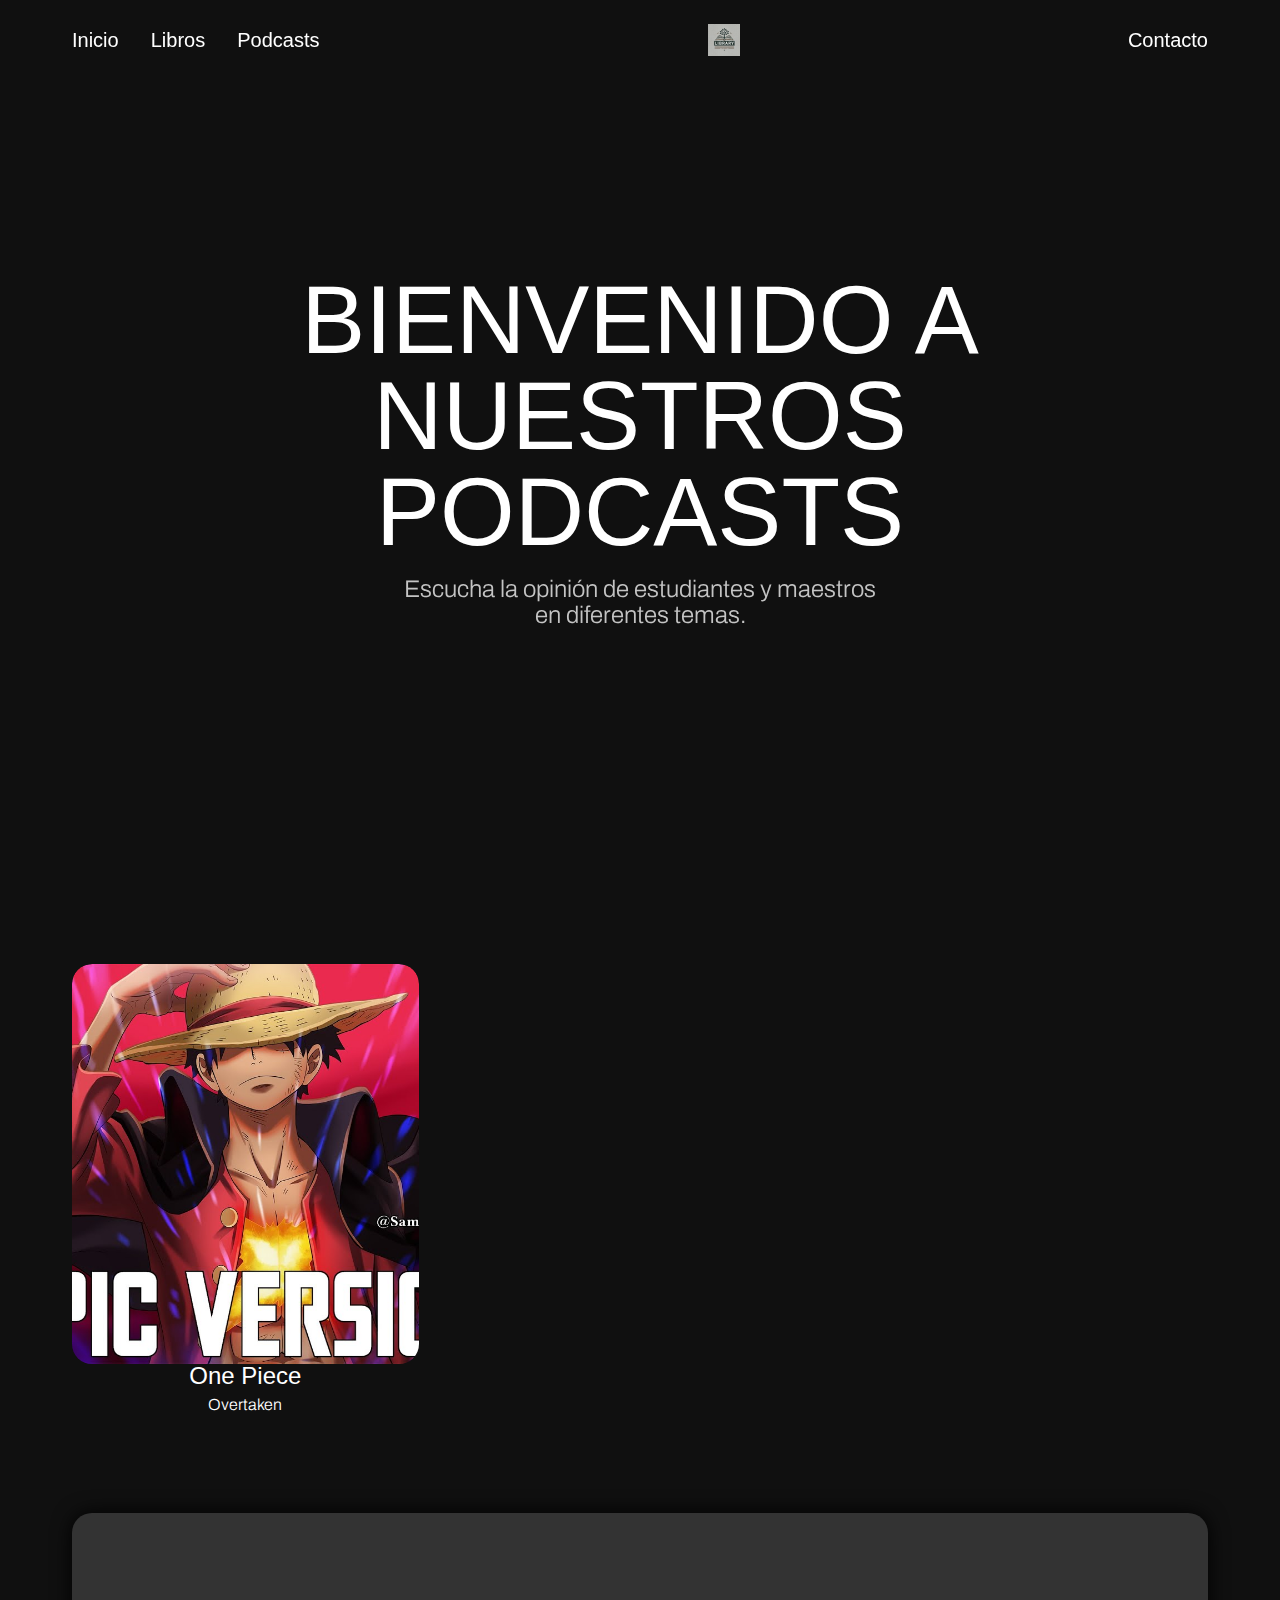
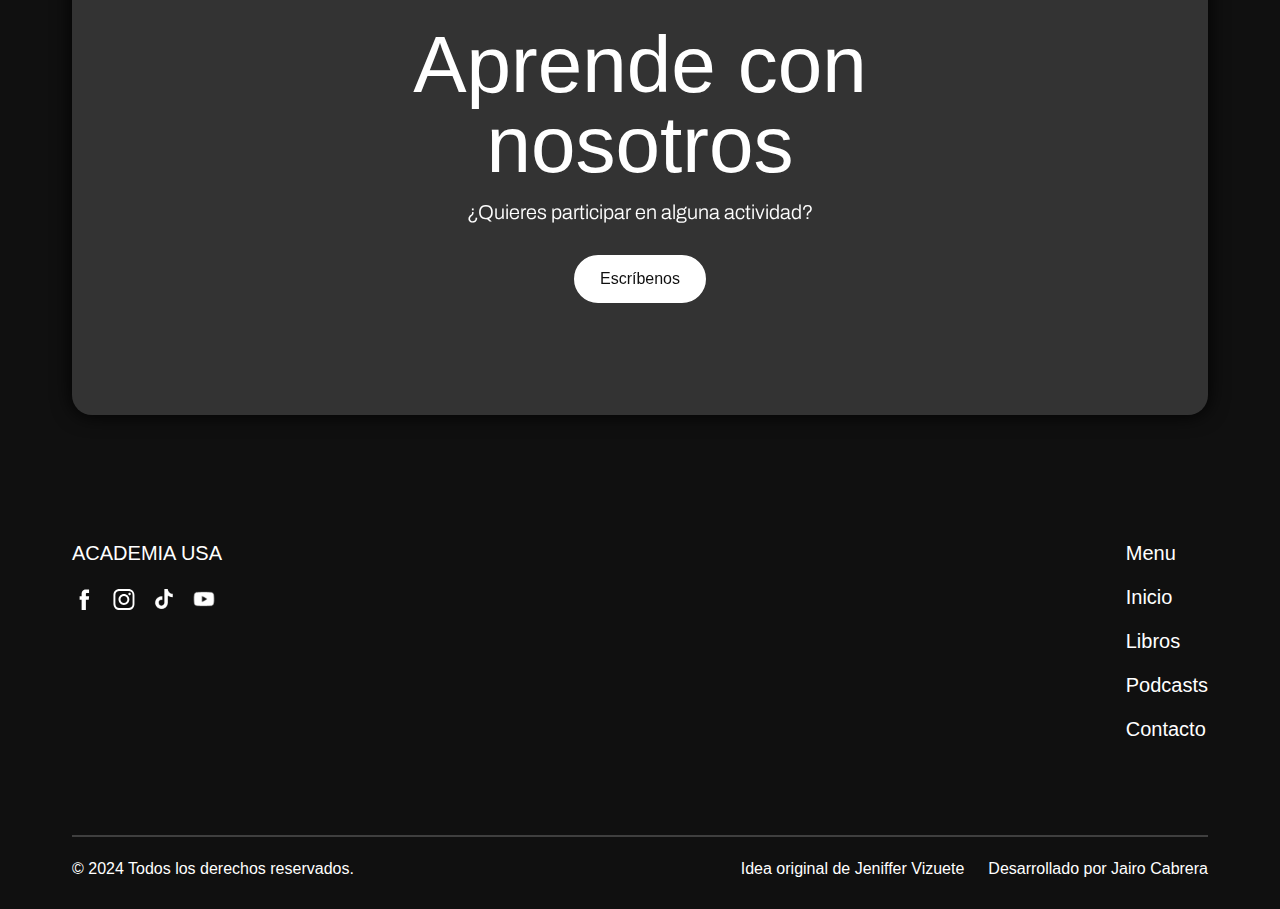
<file: Podcasts.html>
<!DOCTYPE html>
<html lang="es">

<head>
    <meta http-equiv="Content-Type" content="text/html; charset=UTF-8">
    <style>
        .wf-force-outline-none[tabindex="-1"]:focus {
            outline: none;
        }
    </style>
    <title>Podcasts - Biblioteca Virtual</title>
    <meta content="width=device-width, initial-scale=1" name="viewport">
    <link href="./Files/ageat.webflow.8a2df5d65.css" rel="stylesheet" type="text/css">
    <link href="https://fonts.googleapis.com/" rel="preconnect">
    <link href="https://fonts.gstatic.com/" rel="preconnect" crossorigin="anonymous">
    <script src="./Files/webfont.js" type="text/javascript"></script>
    <link rel="stylesheet" href="./Files/css" media="all">
    <script
        type="text/javascript">WebFont.load({ google: { families: ["Archivo:200,300,regular,500,600,700,800"] } });</script>
    <script
        type="text/javascript">!function (o, c) { var n = c.documentElement, t = " w-mod-"; n.className += t + "js", ("ontouchstart" in o || o.DocumentTouch && c instanceof DocumentTouch) && (n.className += t + "touch") }(window, document);</script>
    <link href="https://cdn.prod.website-files.com/65f58d547eeac29dc6ff7647/65f58f1f5a517dc2dc37194b_Favicon.png"
        rel="shortcut icon" type="image/x-icon">
    <link href="https://cdn.prod.website-files.com/65f58d547eeac29dc6ff7647/65f58f28528701ec307ae3c2_Webclip.png"
        rel="apple-touch-icon">
</head>

<body>
    <div data-animation="default" data-collapse="medium" data-duration="400" data-easing="ease" data-easing2="ease"
        role="banner" class="navbar-section w-nav"
        style="will-change: width, height, background; height: 5rem; background-color: rgb(16, 16, 16);">
        <div class="navbar-wrapper" style="will-change: width, height; height: 5rem;">
            <div class="navbar-menu-left">
                <a href="./index.html" aria-current="page" class="nav-link">Inicio</a>
                <a href="./Libros.html" class="nav-link">Libros</a>
                <a href="./Podcasts.html" class="nav-link w--current">Podcasts</a>
            </div>
            <a href="./index.html" aria-current="page" class="navbar-logo w-nav-brand w--current" aria-label="home">
                <img src="./Files/sello.png" loading="lazy" alt="" class="logo-image">
            </a>
            <div class="navbar-menu-right">
                <a href="./Contacto.html" class="nav-link">Contacto</a>
            </div>
            <div class="navbar-button-wrapper">
                <div data-w-id="40d603b0-c6bf-549c-d232-86e827045b73" class="menu-button w-nav-button"
                    style="-webkit-user-select: text;" aria-label="menu" role="button" tabindex="0"
                    aria-controls="w-nav-overlay-0" aria-haspopup="menu" aria-expanded="false"><img
                        src="./Files/65f59ab9d631fa796704dd5f_Menu Open.svg" loading="lazy" alt=""
                        class="navbar-open"><img src="./Files/65f59ad3b018f5d03de77022_Menu Close.svg" loading="lazy"
                        alt="" class="navbar-close" style="opacity: 100;"></div>
            </div>
        </div>
        <nav role="navigation" class="navbar-menu w-nav-menu">
            <div class="navbar-menu-wrapper">
                <a href="./index.html" aria-current="page" class="navbar-link w-inline-block">
                    <h6>01</h6>
                    <h4>Inicio</h4>
                </a>
                <a href=" ./Libros.html" class="navbar-link w-inline-block">
                    <h6>02</h6>
                    <h4>Libros</h4>
                </a>
                <a href="./Podcasts.html" class="navbar-link w-inline-block w--current">
                    <h6>03</h6>
                    <h4>Podcasts</h4>
                </a>
                <a href="./Contacto.html" class="navbar-link w-inline-block">
                    <h6>04</h6>
                    <h4>Contacto</h4>
                </a>
            </div>
        </nav>
        <div class="w-nav-overlay" data-wf-ignore="" id="w-nav-overlay-0"></div>
    </div>
    <div class="hero-section">
        <div class="container">
            <div class="hero-wrapper">
                <div class="hero-info">
                    <h1 class="slide-in-bottom-800ms"
                        style="opacity: 1; transform: translate3d(0px, 0px, 0px) scale3d(1, 1, 1) rotateX(0deg) rotateY(0deg) rotateZ(0deg) skew(0deg, 0deg); transform-style: preserve-3d;">
                        BIENVENIDO A NUESTROS PODCASTS<br></h1>
                    <p class="large-paragraph hero-length slide-in-bottom-900ms"
                        style="opacity: 1; transform: translate3d(0px, 0px, 0px) scale3d(1, 1, 1) rotateX(0deg) rotateY(0deg) rotateZ(0deg) skew(0deg, 0deg); transform-style: preserve-3d;">
                        Escucha la opinión de estudiantes y maestros en diferentes temas.</p>
                </div>
            </div>
        </div>
    </div>
    <div id="Projects" class="recent-projects-section">
        <div class="container">
            <div class="blog-wrapper">
                <div class="w-dyn-list">
                    <div role="list" class="blog-grid w-dyn-items" id="podcastLista">

                    </div>
                </div>
            </div>
        </div>
    </div>
    <div class="footer-section">
        <div class="container">
            <div class="footer-wrapper">
                <div class="cta-wrapper fade-in-300ms" style="opacity: 100;">
                    <div class="cta-info">
                        <h2 class="slide-in-bottom-400ms" style="opacity: 100;">Aprende con nosotros</h2>
                        <p class="medium-paragraph white slide-in-bottom-500ms" style="opacity: 100;">¿Quieres
                            participar
                            en alguna actividad?</p>
                    </div><a href="./Contacto.html" class="primary-button slide-in-bottom-600ms w-button"
                        style="opacity: 100;">Escríbenos</a>
                </div>
                <div class="footer">
                    <div class="footer-info-wrapper">
                        <div class="footer-info slide-in-bottom-300ms" style="opacity: 100;">
                            <div class="social-wrapper">
                                <a href="./index.html" class="footer-link">ACADEMIA USA</a>
                            </div>
                            <div class="social-wrapper">
                                <a href="https://www.facebook.com/U.E.AcademiaUSA" target="_blank"
                                    class="social-link w-inline-block">
                                    <img src="./Files/6603290887a287ab318d233b_Facebook.svg" loading="lazy" alt=""
                                        class="social-image">
                                </a>
                                <a href="https://www.instagram.com/academia_usa_ec/" target="_blank"
                                    class="social-link w-inline-block">
                                    <img src="./Files/66032908495f4f9e373f9b72_Instagram.svg" loading="lazy" alt=""
                                        class="social-image">
                                </a>
                                <a href="https://www.tiktok.com/@academiausa" target=" _blank"
                                    class="social-link w-inline-block">
                                    <img src="./Files/tiktok-logo-24.png" loading="lazy" alt="" class="social-image">
                                </a>
                                <a href="https://www.youtube.com/@usaacademyec" target="_blank"
                                    class="social-link w-inline-block">
                                    <img src="./Files/youtube-logo-24.png" loading="lazy" alt="" class="social-image">
                                </a>
                            </div>
                        </div>
                        <div class="footer-links-wrapper slide-in-bottom-400ms" style="opacity: 100;">
                            <div class="footer-links">
                                <div class="footer-menu">Menu</div>
                                <a href="./index.html" aria-current="page" class="footer-link w--current">Inicio</a>
                                <a href="./Libros.html" class="footer-link">Libros</a>
                                <a href="./Podcasts.html" class="footer-link">Podcasts</a>
                                <a href="./Contacto.html" class="footer-link">Contacto</a>
                            </div>
                        </div>
                    </div>
                    <div class="footer-line slide-in-bottom-300ms" style="opacity: 100;"></div>
                    <div class="copyright-wrapper">
                        <div class="footer-text slide-in-bottom-300ms" style="opacity: 100;">© 2024 Todos los derechos
                            reservados.</div>
                        <div class="made-by-wrapper">
                            <div class="footer-text slide-in-bottom-300ms" style="opacity: 100;">Idea original de <a
                                    href="https://www.google.com.ec" target="_blank" class="made-by-link">Jeniffer
                                    Vizuete</a></div>
                            <div class="footer-text slide-in-bottom-300ms" style="opacity: 100;">Desarrollado por <a
                                    href="https://www.linkedin.com/in/nadiejcp/" target="_blank"
                                    class="made-by-link">Jairo Cabrera</a>
                            </div>
                        </div>
                    </div>
                </div>
            </div>
        </div>
    </div>
    <div class="preloader" style="width: 100%; height: 0%; display: none; opacity: 100;"><img
            src="./Files/65f59aa5a2c5ebb2d1567a20_Logo.svg" loading="lazy" alt="" class="preloader-logo"></div>
    <script src="./Files/index.js" type="text/javascript"></script>
    <script src="./Files/Podcasts.js" type="text/javascript"></script>
</body>

</html>
</file>
<file: Files/ageat.webflow.8a2df5d65.css>
html {
  -webkit-text-size-adjust: 100%;
  -ms-text-size-adjust: 100%;
  font-family: sans-serif;
}

body {
  margin: 0;
}

article,
aside,
details,
figcaption,
figure,
footer,
header,
hgroup,
main,
menu,
nav,
section,
summary {
  display: block;
}

audio,
canvas,
progress,
video {
  vertical-align: baseline;
  display: inline-block;
}

audio:not([controls]) {
  height: 0;
  display: none;
}

[hidden],
template {
  display: none;
}

a {
  background-color: rgba(0, 0, 0, 0);
}

a:active,
a:hover {
  outline: 0;
}

abbr[title] {
  border-bottom: 1px dotted;
}

b,
strong {
  font-weight: bold;
}

dfn {
  font-style: italic;
}

h1 {
  margin: .67em 0;
  font-size: 2em;
}

mark {
  color: #000;
  background: #ff0;
}

small {
  font-size: 80%;
}

sub,
sup {
  vertical-align: baseline;
  font-size: 75%;
  line-height: 0;
  position: relative;
}

sup {
  top: -.5em;
}

sub {
  bottom: -.25em;
}

img {
  border: 0;
}

svg:not(:root) {
  overflow: hidden;
}

hr {
  box-sizing: content-box;
  height: 0;
}

pre {
  overflow: auto;
}

code,
kbd,
pre,
samp {
  font-family: monospace;
  font-size: 1em;
}

button,
input,
optgroup,
select,
textarea {
  color: inherit;
  font: inherit;
  margin: 0;
}

button {
  overflow: visible;
}

button,
select {
  text-transform: none;
}

button,
html input[type="button"],
input[type="reset"] {
  -webkit-appearance: button;
  cursor: pointer;
}

button[disabled],
html input[disabled] {
  cursor: default;
}

button::-moz-focus-inner,
input::-moz-focus-inner {
  border: 0;
  padding: 0;
}

input {
  line-height: normal;
}

input[type="checkbox"],
input[type="radio"] {
  box-sizing: border-box;
  padding: 0;
}

input[type="number"]::-webkit-inner-spin-button,
input[type="number"]::-webkit-outer-spin-button {
  height: auto;
}

input[type="search"] {
  -webkit-appearance: none;
}

input[type="search"]::-webkit-search-cancel-button,
input[type="search"]::-webkit-search-decoration {
  -webkit-appearance: none;
}

legend {
  border: 0;
  padding: 0;
}

textarea {
  overflow: auto;
}

optgroup {
  font-weight: bold;
}

table {
  border-collapse: collapse;
  border-spacing: 0;
}

td,
th {
  padding: 0;
}

@font-face {
  font-family: webflow-icons;
  src: url("[data-uri]") format("truetype");
  font-weight: normal;
  font-style: normal;
}

[class^="w-icon-"],
[class*=" w-icon-"] {
  speak: none;
  font-variant: normal;
  text-transform: none;
  -webkit-font-smoothing: antialiased;
  -moz-osx-font-smoothing: grayscale;
  font-style: normal;
  font-weight: normal;
  line-height: 1;
  font-family: webflow-icons !important;
}

.w-icon-slider-right:before {
  content: "";
}

.w-icon-slider-left:before {
  content: "";
}

.w-icon-nav-menu:before {
  content: "";
}

.w-icon-arrow-down:before,
.w-icon-dropdown-toggle:before {
  content: "";
}

.w-icon-file-upload-remove:before {
  content: "";
}

.w-icon-file-upload-icon:before {
  content: "";
}

* {
  box-sizing: border-box;
}

html {
  height: 100%;
}

body {
  color: #333;
  background-color: #fff;
  min-height: 100%;
  margin: 0;
  font-family: Arial, sans-serif;
  font-size: 14px;
  line-height: 20px;
}

img {
  vertical-align: middle;
  max-width: 100%;
  display: inline-block;
}

html.w-mod-touch * {
  background-attachment: scroll !important;
}

.w-block {
  display: block;
}

.w-inline-block {
  max-width: 100%;
  display: inline-block;
}

.w-clearfix:before,
.w-clearfix:after {
  content: " ";
  grid-area: 1 / 1 / 2 / 2;
  display: table;
}

.w-clearfix:after {
  clear: both;
}

.w-hidden {
  display: none;
}

.w-button {
  color: #fff;
  line-height: inherit;
  cursor: pointer;
  background-color: #3898ec;
  border: 0;
  border-radius: 0;
  padding: 9px 15px;
  text-decoration: none;
  display: inline-block;
}

input.w-button {
  -webkit-appearance: button;
}

html[data-w-dynpage] [data-w-cloak] {
  color: rgba(0, 0, 0, 0) !important;
}

.w-code-block {
  margin: unset;
}

pre.w-code-block code {
  all: inherit;
}

.w-webflow-badge,
.w-webflow-badge * {
  z-index: auto;
  visibility: visible;
  box-sizing: border-box;
  float: none;
  clear: none;
  box-shadow: none;
  opacity: 1;
  direction: ltr;
  font-family: inherit;
  font-weight: inherit;
  color: inherit;
  font-size: inherit;
  line-height: inherit;
  font-style: inherit;
  font-variant: inherit;
  text-align: inherit;
  letter-spacing: inherit;
  -webkit-text-decoration: inherit;
  text-decoration: inherit;
  text-indent: 0;
  text-transform: inherit;
  text-shadow: none;
  font-smoothing: auto;
  vertical-align: baseline;
  cursor: inherit;
  white-space: inherit;
  word-break: normal;
  word-spacing: normal;
  word-wrap: normal;
  background: none;
  border: 0 rgba(0, 0, 0, 0);
  border-radius: 0;
  width: auto;
  min-width: 0;
  max-width: none;
  height: auto;
  min-height: 0;
  max-height: none;
  margin: 0;
  padding: 0;
  list-style-type: disc;
  transition: none;
  display: block;
  position: static;
  top: auto;
  bottom: auto;
  left: auto;
  right: auto;
  overflow: visible;
  transform: none;
}

.w-webflow-badge {
  white-space: nowrap;
  cursor: pointer;
  box-shadow: 0 0 0 1px rgba(0, 0, 0, .1), 0 1px 3px rgba(0, 0, 0, .1);
  visibility: visible !important;
  z-index: 2147483647 !important;
  color: #aaadb0 !important;
  opacity: 1 !important;
  background-color: #fff !important;
  border-radius: 3px !important;
  width: auto !important;
  height: auto !important;
  margin: 0 !important;
  padding: 6px !important;
  font-size: 12px !important;
  line-height: 14px !important;
  text-decoration: none !important;
  display: inline-block !important;
  position: fixed !important;
  top: auto !important;
  bottom: 12px !important;
  left: auto !important;
  right: 12px !important;
  overflow: visible !important;
  transform: none !important;
}

.w-webflow-badge>img {
  visibility: visible !important;
  opacity: 1 !important;
  vertical-align: middle !important;
  display: inline-block !important;
}

h1,
h2,
h3,
h4,
h5,
h6 {
  margin-bottom: 10px;
  font-weight: bold;
}

h1 {
  margin-top: 20px;
  font-size: 38px;
  line-height: 44px;
}

h2 {
  margin-top: 20px;
  font-size: 32px;
  line-height: 36px;
}

h3 {
  margin-top: 20px;
  font-size: 24px;
  line-height: 30px;
}

h4 {
  margin-top: 10px;
  font-size: 18px;
  line-height: 24px;
}

h5 {
  margin-top: 10px;
  font-size: 14px;
  line-height: 20px;
}

h6 {
  margin-top: 10px;
  font-size: 12px;
  line-height: 18px;
}

p {
  margin-top: 0;
  margin-bottom: 10px;
}

blockquote {
  border-left: 5px solid #e2e2e2;
  margin: 0 0 10px;
  padding: 10px 20px;
  font-size: 18px;
  line-height: 22px;
}

figure {
  margin: 0 0 10px;
}

figcaption {
  text-align: center;
  margin-top: 5px;
}

ul,
ol {
  margin-top: 0;
  margin-bottom: 10px;
  padding-left: 40px;
}

.w-list-unstyled {
  padding-left: 0;
  list-style: none;
}

.w-embed:before,
.w-embed:after {
  content: " ";
  grid-area: 1 / 1 / 2 / 2;
  display: table;
}

.w-embed:after {
  clear: both;
}

.w-video {
  width: 100%;
  padding: 0;
  position: relative;
}

.w-video iframe,
.w-video object,
.w-video embed {
  border: none;
  width: 100%;
  height: 100%;
  position: absolute;
  top: 0;
  left: 0;
}

fieldset {
  border: 0;
  margin: 0;
  padding: 0;
}

button,
[type="button"],
[type="reset"] {
  cursor: pointer;
  -webkit-appearance: button;
  border: 0;
}

.w-form {
  margin: 0 0 15px;
}

.w-form-done {
  text-align: center;
  background-color: #ddd;
  padding: 20px;
  display: none;
}

.w-form-fail {
  background-color: #ffdede;
  margin-top: 10px;
  padding: 10px;
  display: none;
}

label {
  margin-bottom: 5px;
  font-weight: bold;
  display: block;
}

.w-input,
.w-select {
  color: #333;
  vertical-align: middle;
  background-color: #fff;
  border: 1px solid #ccc;
  width: 100%;
  height: 38px;
  margin-bottom: 10px;
  padding: 8px 12px;
  font-size: 14px;
  line-height: 1.42857;
  display: block;
}

.w-input:-moz-placeholder,
.w-select:-moz-placeholder {
  color: #999;
}

.w-input::-moz-placeholder,
.w-select::-moz-placeholder {
  color: #999;
  opacity: 1;
}

.w-input::-webkit-input-placeholder,
.w-select::-webkit-input-placeholder {
  color: #999;
}

.w-input:focus,
.w-select:focus {
  border-color: #3898ec;
  outline: 0;
}

.w-input[disabled],
.w-select[disabled],
.w-input[readonly],
.w-select[readonly],
fieldset[disabled] .w-input,
fieldset[disabled] .w-select {
  cursor: not-allowed;
}

.w-input[disabled]:not(.w-input-disabled),
.w-select[disabled]:not(.w-input-disabled),
.w-input[readonly],
.w-select[readonly],
fieldset[disabled]:not(.w-input-disabled) .w-input,
fieldset[disabled]:not(.w-input-disabled) .w-select {
  background-color: #eee;
}

textarea.w-input,
textarea.w-select {
  height: auto;
}

.w-select {
  background-color: #f3f3f3;
}

.w-select[multiple] {
  height: auto;
}

.w-form-label {
  cursor: pointer;
  margin-bottom: 0;
  font-weight: normal;
  display: inline-block;
}

.w-radio {
  margin-bottom: 5px;
  padding-left: 20px;
  display: block;
}

.w-radio:before,
.w-radio:after {
  content: " ";
  grid-area: 1 / 1 / 2 / 2;
  display: table;
}

.w-radio:after {
  clear: both;
}

.w-radio-input {
  float: left;
  margin: 3px 0 0 -20px;
  line-height: normal;
}

.w-file-upload {
  margin-bottom: 10px;
  display: block;
}

.w-file-upload-input {
  opacity: 0;
  z-index: -100;
  width: .1px;
  height: .1px;
  position: absolute;
  overflow: hidden;
}

.w-file-upload-default,
.w-file-upload-uploading,
.w-file-upload-success {
  color: #333;
  display: inline-block;
}

.w-file-upload-error {
  margin-top: 10px;
  display: block;
}

.w-file-upload-default.w-hidden,
.w-file-upload-uploading.w-hidden,
.w-file-upload-error.w-hidden,
.w-file-upload-success.w-hidden {
  display: none;
}

.w-file-upload-uploading-btn {
  cursor: pointer;
  background-color: #fafafa;
  border: 1px solid #ccc;
  margin: 0;
  padding: 8px 12px;
  font-size: 14px;
  font-weight: normal;
  display: flex;
}

.w-file-upload-file {
  background-color: #fafafa;
  border: 1px solid #ccc;
  flex-grow: 1;
  justify-content: space-between;
  margin: 0;
  padding: 8px 9px 8px 11px;
  display: flex;
}

.w-file-upload-file-name {
  font-size: 14px;
  font-weight: normal;
  display: block;
}

.w-file-remove-link {
  cursor: pointer;
  width: auto;
  height: auto;
  margin-top: 3px;
  margin-left: 10px;
  padding: 3px;
  display: block;
}

.w-icon-file-upload-remove {
  margin: auto;
  font-size: 10px;
}

.w-file-upload-error-msg {
  color: #ea384c;
  padding: 2px 0;
  display: inline-block;
}

.w-file-upload-info {
  padding: 0 12px;
  line-height: 38px;
  display: inline-block;
}

.w-file-upload-label {
  cursor: pointer;
  background-color: #fafafa;
  border: 1px solid #ccc;
  margin: 0;
  padding: 8px 12px;
  font-size: 14px;
  font-weight: normal;
  display: inline-block;
}

.w-icon-file-upload-icon,
.w-icon-file-upload-uploading {
  width: 20px;
  margin-right: 8px;
  display: inline-block;
}

.w-icon-file-upload-uploading {
  height: 20px;
}

.w-container {
  max-width: 940px;
  margin-left: auto;
  margin-right: auto;
}

.w-container:before,
.w-container:after {
  content: " ";
  grid-area: 1 / 1 / 2 / 2;
  display: table;
}

.w-container:after {
  clear: both;
}

.w-container .w-row {
  margin-left: -10px;
  margin-right: -10px;
}

.w-row:before,
.w-row:after {
  content: " ";
  grid-area: 1 / 1 / 2 / 2;
  display: table;
}

.w-row:after {
  clear: both;
}

.w-row .w-row {
  margin-left: 0;
  margin-right: 0;
}

.w-col {
  float: left;
  width: 100%;
  min-height: 1px;
  padding-left: 10px;
  padding-right: 10px;
  position: relative;
}

.w-col .w-col {
  padding-left: 0;
  padding-right: 0;
}

.w-col-1 {
  width: 8.33333%;
}

.w-col-2 {
  width: 16.6667%;
}

.w-col-3 {
  width: 25%;
}

.w-col-4 {
  width: 33.3333%;
}

.w-col-5 {
  width: 41.6667%;
}

.w-col-6 {
  width: 50%;
}

.w-col-7 {
  width: 58.3333%;
}

.w-col-8 {
  width: 66.6667%;
}

.w-col-9 {
  width: 75%;
}

.w-col-10 {
  width: 83.3333%;
}

.w-col-11 {
  width: 91.6667%;
}

.w-col-12 {
  width: 100%;
}

.w-hidden-main {
  display: none !important;
}

@media screen and (max-width: 991px) {
  .w-container {
    max-width: 728px;
  }

  .w-hidden-main {
    display: inherit !important;
  }

  .w-hidden-medium {
    display: none !important;
  }

  .w-col-medium-1 {
    width: 8.33333%;
  }

  .w-col-medium-2 {
    width: 16.6667%;
  }

  .w-col-medium-3 {
    width: 25%;
  }

  .w-col-medium-4 {
    width: 33.3333%;
  }

  .w-col-medium-5 {
    width: 41.6667%;
  }

  .w-col-medium-6 {
    width: 50%;
  }

  .w-col-medium-7 {
    width: 58.3333%;
  }

  .w-col-medium-8 {
    width: 66.6667%;
  }

  .w-col-medium-9 {
    width: 75%;
  }

  .w-col-medium-10 {
    width: 83.3333%;
  }

  .w-col-medium-11 {
    width: 91.6667%;
  }

  .w-col-medium-12 {
    width: 100%;
  }

  .w-col-stack {
    width: 100%;
    left: auto;
    right: auto;
  }
}

@media screen and (max-width: 767px) {

  .w-hidden-main,
  .w-hidden-medium {
    display: inherit !important;
  }

  .w-hidden-small {
    display: none !important;
  }

  .w-row,
  .w-container .w-row {
    margin-left: 0;
    margin-right: 0;
  }

  .w-col {
    width: 100%;
    left: auto;
    right: auto;
  }

  .w-col-small-1 {
    width: 8.33333%;
  }

  .w-col-small-2 {
    width: 16.6667%;
  }

  .w-col-small-3 {
    width: 25%;
  }

  .w-col-small-4 {
    width: 33.3333%;
  }

  .w-col-small-5 {
    width: 41.6667%;
  }

  .w-col-small-6 {
    width: 50%;
  }

  .w-col-small-7 {
    width: 58.3333%;
  }

  .w-col-small-8 {
    width: 66.6667%;
  }

  .w-col-small-9 {
    width: 75%;
  }

  .w-col-small-10 {
    width: 83.3333%;
  }

  .w-col-small-11 {
    width: 91.6667%;
  }

  .w-col-small-12 {
    width: 100%;
  }
}

@media screen and (max-width: 479px) {
  .w-container {
    max-width: none;
  }

  .w-hidden-main,
  .w-hidden-medium,
  .w-hidden-small {
    display: inherit !important;
  }

  .w-hidden-tiny {
    display: none !important;
  }

  .w-col {
    width: 100%;
  }

  .w-col-tiny-1 {
    width: 8.33333%;
  }

  .w-col-tiny-2 {
    width: 16.6667%;
  }

  .w-col-tiny-3 {
    width: 25%;
  }

  .w-col-tiny-4 {
    width: 33.3333%;
  }

  .w-col-tiny-5 {
    width: 41.6667%;
  }

  .w-col-tiny-6 {
    width: 50%;
  }

  .w-col-tiny-7 {
    width: 58.3333%;
  }

  .w-col-tiny-8 {
    width: 66.6667%;
  }

  .w-col-tiny-9 {
    width: 75%;
  }

  .w-col-tiny-10 {
    width: 83.3333%;
  }

  .w-col-tiny-11 {
    width: 91.6667%;
  }

  .w-col-tiny-12 {
    width: 100%;
  }
}

.w-widget {
  position: relative;
}

.w-widget-map {
  width: 100%;
  height: 400px;
}

.w-widget-map label {
  width: auto;
  display: inline;
}

.w-widget-map img {
  max-width: inherit;
}

.w-widget-map .gm-style-iw {
  text-align: center;
}

.w-widget-map .gm-style-iw>button {
  display: none !important;
}

.w-widget-twitter {
  overflow: hidden;
}

.w-widget-twitter-count-shim {
  vertical-align: top;
  text-align: center;
  background: #fff;
  border: 1px solid #758696;
  border-radius: 3px;
  width: 28px;
  height: 20px;
  display: inline-block;
  position: relative;
}

.w-widget-twitter-count-shim * {
  pointer-events: none;
  -webkit-user-select: none;
  -ms-user-select: none;
  user-select: none;
}

.w-widget-twitter-count-shim .w-widget-twitter-count-inner {
  text-align: center;
  color: #999;
  font-family: serif;
  font-size: 15px;
  line-height: 12px;
  position: relative;
}

.w-widget-twitter-count-shim .w-widget-twitter-count-clear {
  display: block;
  position: relative;
}

.w-widget-twitter-count-shim.w--large {
  width: 36px;
  height: 28px;
}

.w-widget-twitter-count-shim.w--large .w-widget-twitter-count-inner {
  font-size: 18px;
  line-height: 18px;
}

.w-widget-twitter-count-shim:not(.w--vertical) {
  margin-left: 5px;
  margin-right: 8px;
}

.w-widget-twitter-count-shim:not(.w--vertical).w--large {
  margin-left: 6px;
}

.w-widget-twitter-count-shim:not(.w--vertical):before,
.w-widget-twitter-count-shim:not(.w--vertical):after {
  content: " ";
  pointer-events: none;
  border: solid rgba(0, 0, 0, 0);
  width: 0;
  height: 0;
  position: absolute;
  top: 50%;
  left: 0;
}

.w-widget-twitter-count-shim:not(.w--vertical):before {
  border-width: 4px;
  border-color: rgba(117, 134, 150, 0) #5d6c7b rgba(117, 134, 150, 0) rgba(117, 134, 150, 0);
  margin-top: -4px;
  margin-left: -9px;
}

.w-widget-twitter-count-shim:not(.w--vertical).w--large:before {
  border-width: 5px;
  margin-top: -5px;
  margin-left: -10px;
}

.w-widget-twitter-count-shim:not(.w--vertical):after {
  border-width: 4px;
  border-color: rgba(255, 255, 255, 0) #fff rgba(255, 255, 255, 0) rgba(255, 255, 255, 0);
  margin-top: -4px;
  margin-left: -8px;
}

.w-widget-twitter-count-shim:not(.w--vertical).w--large:after {
  border-width: 5px;
  margin-top: -5px;
  margin-left: -9px;
}

.w-widget-twitter-count-shim.w--vertical {
  width: 61px;
  height: 33px;
  margin-bottom: 8px;
}

.w-widget-twitter-count-shim.w--vertical:before,
.w-widget-twitter-count-shim.w--vertical:after {
  content: " ";
  pointer-events: none;
  border: solid rgba(0, 0, 0, 0);
  width: 0;
  height: 0;
  position: absolute;
  top: 100%;
  left: 50%;
}

.w-widget-twitter-count-shim.w--vertical:before {
  border-width: 5px;
  border-color: #5d6c7b rgba(117, 134, 150, 0) rgba(117, 134, 150, 0);
  margin-left: -5px;
}

.w-widget-twitter-count-shim.w--vertical:after {
  border-width: 4px;
  border-color: #fff rgba(255, 255, 255, 0) rgba(255, 255, 255, 0);
  margin-left: -4px;
}

.w-widget-twitter-count-shim.w--vertical .w-widget-twitter-count-inner {
  font-size: 18px;
  line-height: 22px;
}

.w-widget-twitter-count-shim.w--vertical.w--large {
  width: 76px;
}

.w-background-video {
  color: #fff;
  height: 500px;
  position: relative;
  overflow: hidden;
}

.w-background-video>video {
  object-fit: cover;
  z-index: -100;
  background-position: 50%;
  background-size: cover;
  width: 100%;
  height: 100%;
  margin: auto;
  position: absolute;
  top: -100%;
  bottom: -100%;
  left: -100%;
  right: -100%;
}

.w-background-video>video::-webkit-media-controls-start-playback-button {
  -webkit-appearance: none;
  display: none !important;
}

.w-background-video--control {
  background-color: rgba(0, 0, 0, 0);
  padding: 0;
  position: absolute;
  bottom: 1em;
  right: 1em;
}

.w-background-video--control>[hidden] {
  display: none !important;
}

.w-slider {
  text-align: center;
  clear: both;
  -webkit-tap-highlight-color: rgba(0, 0, 0, 0);
  tap-highlight-color: rgba(0, 0, 0, 0);
  background: #ddd;
  height: 300px;
  position: relative;
}

.w-slider-mask {
  z-index: 1;
  white-space: nowrap;
  height: 100%;
  display: block;
  position: relative;
  left: 0;
  right: 0;
  overflow: hidden;
}

.w-slide {
  vertical-align: top;
  white-space: normal;
  text-align: left;
  width: 100%;
  height: 100%;
  display: inline-block;
  position: relative;
}

.w-slider-nav {
  z-index: 2;
  text-align: center;
  -webkit-tap-highlight-color: rgba(0, 0, 0, 0);
  tap-highlight-color: rgba(0, 0, 0, 0);
  height: 40px;
  margin: auto;
  padding-top: 10px;
  position: absolute;
  top: auto;
  bottom: 0;
  left: 0;
  right: 0;
}

.w-slider-nav.w-round>div {
  border-radius: 100%;
}

.w-slider-nav.w-num>div {
  font-size: inherit;
  line-height: inherit;
  width: auto;
  height: auto;
  padding: .2em .5em;
}

.w-slider-nav.w-shadow>div {
  box-shadow: 0 0 3px rgba(51, 51, 51, .4);
}

.w-slider-nav-invert {
  color: #fff;
}

.w-slider-nav-invert>div {
  background-color: rgba(34, 34, 34, .4);
}

.w-slider-nav-invert>div.w-active {
  background-color: #222;
}

.w-slider-dot {
  cursor: pointer;
  background-color: rgba(255, 255, 255, .4);
  width: 1em;
  height: 1em;
  margin: 0 3px .5em;
  transition: background-color .1s, color .1s;
  display: inline-block;
  position: relative;
}

.w-slider-dot.w-active {
  background-color: #fff;
}

.w-slider-dot:focus {
  outline: none;
  box-shadow: 0 0 0 2px #fff;
}

.w-slider-dot:focus.w-active {
  box-shadow: none;
}

.w-slider-arrow-left,
.w-slider-arrow-right {
  cursor: pointer;
  color: #fff;
  -webkit-tap-highlight-color: rgba(0, 0, 0, 0);
  tap-highlight-color: rgba(0, 0, 0, 0);
  -webkit-user-select: none;
  -ms-user-select: none;
  user-select: none;
  width: 80px;
  margin: auto;
  font-size: 40px;
  position: absolute;
  top: 0;
  bottom: 0;
  left: 0;
  right: 0;
  overflow: hidden;
}

.w-slider-arrow-left [class^="w-icon-"],
.w-slider-arrow-right [class^="w-icon-"],
.w-slider-arrow-left [class*=" w-icon-"],
.w-slider-arrow-right [class*=" w-icon-"] {
  position: absolute;
}

.w-slider-arrow-left:focus,
.w-slider-arrow-right:focus {
  outline: 0;
}

.w-slider-arrow-left {
  z-index: 3;
  right: auto;
}

.w-slider-arrow-right {
  z-index: 4;
  left: auto;
}

.w-icon-slider-left,
.w-icon-slider-right {
  width: 1em;
  height: 1em;
  margin: auto;
  top: 0;
  bottom: 0;
  left: 0;
  right: 0;
}

.w-slider-aria-label {
  clip: rect(0 0 0 0);
  border: 0;
  width: 1px;
  height: 1px;
  margin: -1px;
  padding: 0;
  position: absolute;
  overflow: hidden;
}

.w-slider-force-show {
  display: block !important;
}

.w-dropdown {
  text-align: left;
  z-index: 900;
  margin-left: auto;
  margin-right: auto;
  display: inline-block;
  position: relative;
}

.w-dropdown-btn,
.w-dropdown-toggle,
.w-dropdown-link {
  vertical-align: top;
  color: #222;
  text-align: left;
  white-space: nowrap;
  margin-left: auto;
  margin-right: auto;
  padding: 20px;
  text-decoration: none;
  position: relative;
}

.w-dropdown-toggle {
  -webkit-user-select: none;
  -ms-user-select: none;
  user-select: none;
  cursor: pointer;
  padding-right: 40px;
  display: inline-block;
}

.w-dropdown-toggle:focus {
  outline: 0;
}

.w-icon-dropdown-toggle {
  width: 1em;
  height: 1em;
  margin: auto 20px auto auto;
  position: absolute;
  top: 0;
  bottom: 0;
  right: 0;
}

.w-dropdown-list {
  background: #ddd;
  min-width: 100%;
  display: none;
  position: absolute;
}

.w-dropdown-list.w--open {
  display: block;
}

.w-dropdown-link {
  color: #222;
  padding: 10px 20px;
  display: block;
}

.w-dropdown-link.w--current {
  color: #0082f3;
}

.w-dropdown-link:focus {
  outline: 0;
}

@media screen and (max-width: 767px) {
  .w-nav-brand {
    padding-left: 10px;
  }
}

.w-lightbox-backdrop {
  cursor: auto;
  letter-spacing: normal;
  text-indent: 0;
  text-shadow: none;
  text-transform: none;
  visibility: visible;
  white-space: normal;
  word-break: normal;
  word-spacing: normal;
  word-wrap: normal;
  color: #fff;
  text-align: center;
  z-index: 2000;
  opacity: 0;
  -webkit-user-select: none;
  -moz-user-select: none;
  -webkit-tap-highlight-color: transparent;
  background: rgba(0, 0, 0, .9);
  outline: 0;
  font-family: Helvetica Neue, Helvetica, Ubuntu, Segoe UI, Verdana, sans-serif;
  font-size: 17px;
  font-style: normal;
  font-weight: 300;
  line-height: 1.2;
  list-style: disc;
  position: fixed;
  top: 0;
  bottom: 0;
  left: 0;
  right: 0;
  -webkit-transform: translate(0);
}

.w-lightbox-backdrop,
.w-lightbox-container {
  -webkit-overflow-scrolling: touch;
  height: 100%;
  overflow: auto;
}

.w-lightbox-content {
  height: 100vh;
  position: relative;
  overflow: hidden;
}

.w-lightbox-view {
  opacity: 0;
  width: 100vw;
  height: 100vh;
  position: absolute;
}

.w-lightbox-view:before {
  content: "";
  height: 100vh;
}

.w-lightbox-group,
.w-lightbox-group .w-lightbox-view,
.w-lightbox-group .w-lightbox-view:before {
  height: 86vh;
}

.w-lightbox-frame,
.w-lightbox-view:before {
  vertical-align: middle;
  display: inline-block;
}

.w-lightbox-figure {
  margin: 0;
  position: relative;
}

.w-lightbox-group .w-lightbox-figure {
  cursor: pointer;
}

.w-lightbox-img {
  width: auto;
  max-width: none;
  height: auto;
}

.w-lightbox-image {
  float: none;
  max-width: 100vw;
  max-height: 100vh;
  display: block;
}

.w-lightbox-group .w-lightbox-image {
  max-height: 86vh;
}

.w-lightbox-caption {
  text-align: left;
  text-overflow: ellipsis;
  white-space: nowrap;
  background: rgba(0, 0, 0, .4);
  padding: .5em 1em;
  position: absolute;
  bottom: 0;
  left: 0;
  right: 0;
  overflow: hidden;
}

.w-lightbox-embed {
  width: 100%;
  height: 100%;
  position: absolute;
  top: 0;
  bottom: 0;
  left: 0;
  right: 0;
}

.w-lightbox-control {
  cursor: pointer;
  background-position: center;
  background-repeat: no-repeat;
  background-size: 24px;
  width: 4em;
  transition: all .3s;
  position: absolute;
  top: 0;
}

.w-lightbox-left {
  background-image: url("[data-uri]");
  display: none;
  bottom: 0;
  left: 0;
}

.w-lightbox-right {
  background-image: url("[data-uri]");
  display: none;
  bottom: 0;
  right: 0;
}

.w-lightbox-close {
  background-image: url("[data-uri]");
  background-size: 18px;
  height: 2.6em;
  right: 0;
}

.w-lightbox-strip {
  white-space: nowrap;
  padding: 0 1vh;
  line-height: 0;
  position: absolute;
  bottom: 0;
  left: 0;
  right: 0;
  overflow-x: auto;
  overflow-y: hidden;
}

.w-lightbox-item {
  box-sizing: content-box;
  cursor: pointer;
  width: 10vh;
  padding: 2vh 1vh;
  display: inline-block;
  -webkit-transform: translate3d(0, 0, 0);
}

.w-lightbox-active {
  opacity: .3;
}

.w-lightbox-thumbnail {
  background: #222;
  height: 10vh;
  position: relative;
  overflow: hidden;
}

.w-lightbox-thumbnail-image {
  position: absolute;
  top: 0;
  left: 0;
}

.w-lightbox-thumbnail .w-lightbox-tall {
  width: 100%;
  top: 50%;
  transform: translate(0, -50%);
}

.w-lightbox-thumbnail .w-lightbox-wide {
  height: 100%;
  left: 50%;
  transform: translate(-50%);
}

.w-lightbox-spinner {
  box-sizing: border-box;
  border: 5px solid rgba(0, 0, 0, .4);
  border-radius: 50%;
  width: 40px;
  height: 40px;
  margin-top: -20px;
  margin-left: -20px;
  animation: .8s linear infinite spin;
  position: absolute;
  top: 50%;
  left: 50%;
}

.w-lightbox-spinner:after {
  content: "";
  border: 3px solid rgba(0, 0, 0, 0);
  border-bottom-color: #fff;
  border-radius: 50%;
  position: absolute;
  top: -4px;
  bottom: -4px;
  left: -4px;
  right: -4px;
}

.w-lightbox-hide {
  display: none;
}

.w-lightbox-noscroll {
  overflow: hidden;
}

@media (min-width: 768px) {
  .w-lightbox-content {
    height: 96vh;
    margin-top: 2vh;
  }

  .w-lightbox-view,
  .w-lightbox-view:before {
    height: 96vh;
  }

  .w-lightbox-group,
  .w-lightbox-group .w-lightbox-view,
  .w-lightbox-group .w-lightbox-view:before {
    height: 84vh;
  }

  .w-lightbox-image {
    max-width: 96vw;
    max-height: 96vh;
  }

  .w-lightbox-group .w-lightbox-image {
    max-width: 82.3vw;
    max-height: 84vh;
  }

  .w-lightbox-left,
  .w-lightbox-right {
    opacity: .5;
    display: block;
  }

  .w-lightbox-close {
    opacity: .8;
  }

  .w-lightbox-control:hover {
    opacity: 1;
  }
}

.w-lightbox-inactive,
.w-lightbox-inactive:hover {
  opacity: 0;
}

.w-richtext:before,
.w-richtext:after {
  content: " ";
  grid-area: 1 / 1 / 2 / 2;
  display: table;
}

.w-richtext:after {
  clear: both;
}

.w-richtext[contenteditable="true"]:before,
.w-richtext[contenteditable="true"]:after {
  white-space: initial;
}

.w-richtext ol,
.w-richtext ul {
  overflow: hidden;
}

.w-richtext .w-richtext-figure-selected.w-richtext-figure-type-video div:after,
.w-richtext .w-richtext-figure-selected[data-rt-type="video"] div:after,
.w-richtext .w-richtext-figure-selected.w-richtext-figure-type-image div,
.w-richtext .w-richtext-figure-selected[data-rt-type="image"] div {
  outline: 2px solid #2895f7;
}

.w-richtext figure.w-richtext-figure-type-video>div:after,
.w-richtext figure[data-rt-type="video"]>div:after {
  content: "";
  display: none;
  position: absolute;
  top: 0;
  bottom: 0;
  left: 0;
  right: 0;
}

.w-richtext figure {
  max-width: 60%;
  position: relative;
}

.w-richtext figure>div:before {
  cursor: default !important;
}

.w-richtext figure img {
  width: 100%;
}

.w-richtext figure figcaption.w-richtext-figcaption-placeholder {
  opacity: .6;
}

.w-richtext figure div {
  color: rgba(0, 0, 0, 0);
  font-size: 0;
}

.w-richtext figure.w-richtext-figure-type-image,
.w-richtext figure[data-rt-type="image"] {
  display: table;
}

.w-richtext figure.w-richtext-figure-type-image>div,
.w-richtext figure[data-rt-type="image"]>div {
  display: inline-block;
}

.w-richtext figure.w-richtext-figure-type-image>figcaption,
.w-richtext figure[data-rt-type="image"]>figcaption {
  caption-side: bottom;
  display: table-caption;
}

.w-richtext figure.w-richtext-figure-type-video,
.w-richtext figure[data-rt-type="video"] {
  width: 60%;
  height: 0;
}

.w-richtext figure.w-richtext-figure-type-video iframe,
.w-richtext figure[data-rt-type="video"] iframe {
  width: 100%;
  height: 100%;
  position: absolute;
  top: 0;
  left: 0;
}

.w-richtext figure.w-richtext-figure-type-video>div,
.w-richtext figure[data-rt-type="video"]>div {
  width: 100%;
}

.w-richtext figure.w-richtext-align-center {
  clear: both;
  margin-left: auto;
  margin-right: auto;
}

.w-richtext figure.w-richtext-align-center.w-richtext-figure-type-image>div,
.w-richtext figure.w-richtext-align-center[data-rt-type="image"]>div {
  max-width: 100%;
}

.w-richtext figure.w-richtext-align-normal {
  clear: both;
}

.w-richtext figure.w-richtext-align-fullwidth {
  text-align: center;
  clear: both;
  width: 100%;
  max-width: 100%;
  margin-left: auto;
  margin-right: auto;
  display: block;
}

.w-richtext figure.w-richtext-align-fullwidth>div {
  padding-bottom: inherit;
  display: inline-block;
}

.w-richtext figure.w-richtext-align-fullwidth>figcaption {
  display: block;
}

.w-richtext figure.w-richtext-align-floatleft {
  float: left;
  clear: none;
  margin-right: 15px;
}

.w-richtext figure.w-richtext-align-floatright {
  float: right;
  clear: none;
  margin-left: 15px;
}

.w-nav {
  z-index: 1000;
  background: #ddd;
  position: relative;
}

.w-nav:before,
.w-nav:after {
  content: " ";
  grid-area: 1 / 1 / 2 / 2;
  display: table;
}

.w-nav:after {
  clear: both;
}

.w-nav-brand {
  float: left;
  color: #333;
  text-decoration: none;
  position: relative;
}

.w-nav-link {
  vertical-align: top;
  color: #222;
  text-align: left;
  margin-left: auto;
  margin-right: auto;
  padding: 20px;
  text-decoration: none;
  display: inline-block;
  position: relative;
}

.w-nav-link.w--current {
  color: #0082f3;
}

.w-nav-menu {
  float: right;
  position: relative;
}

[data-nav-menu-open] {
  text-align: center;
  background: #c8c8c8;
  min-width: 200px;
  position: absolute;
  top: 100%;
  left: 0;
  right: 0;
  overflow: visible;
  display: block !important;
}

.w--nav-link-open {
  display: block;
  position: relative;
}

.w-nav-overlay {
  width: 100%;
  display: none;
  position: absolute;
  top: 100%;
  left: 0;
  right: 0;
  overflow: hidden;
}

.w-nav-overlay [data-nav-menu-open] {
  top: 0;
}

.w-nav[data-animation="over-left"] .w-nav-overlay {
  width: auto;
}

.w-nav[data-animation="over-left"] .w-nav-overlay,
.w-nav[data-animation="over-left"] [data-nav-menu-open] {
  z-index: 1;
  top: 0;
  right: auto;
}

.w-nav[data-animation="over-right"] .w-nav-overlay {
  width: auto;
}

.w-nav[data-animation="over-right"] .w-nav-overlay,
.w-nav[data-animation="over-right"] [data-nav-menu-open] {
  z-index: 1;
  top: 0;
  left: auto;
}

.w-nav-button {
  float: right;
  cursor: pointer;
  -webkit-tap-highlight-color: rgba(0, 0, 0, 0);
  tap-highlight-color: rgba(0, 0, 0, 0);
  -webkit-user-select: none;
  -ms-user-select: none;
  user-select: none;
  padding: 18px;
  font-size: 24px;
  display: none;
  position: relative;
}

.w-nav-button:focus {
  outline: 0;
}

.w-nav-button.w--open {
  color: #fff;
  background-color: #c8c8c8;
}

.w-nav[data-collapse="all"] .w-nav-menu {
  display: none;
}

.w-nav[data-collapse="all"] .w-nav-button,
.w--nav-dropdown-open,
.w--nav-dropdown-toggle-open {
  display: block;
}

.w--nav-dropdown-list-open {
  position: static;
}

@media screen and (max-width: 991px) {
  .w-nav[data-collapse="medium"] .w-nav-menu {
    display: none;
  }

  .w-nav[data-collapse="medium"] .w-nav-button {
    display: block;
  }
}

@media screen and (max-width: 767px) {
  .w-nav[data-collapse="small"] .w-nav-menu {
    display: none;
  }

  .w-nav[data-collapse="small"] .w-nav-button {
    display: block;
  }

  .w-nav-brand {
    padding-left: 10px;
  }
}

@media screen and (max-width: 479px) {
  .w-nav[data-collapse="tiny"] .w-nav-menu {
    display: none;
  }

  .w-nav[data-collapse="tiny"] .w-nav-button {
    display: block;
  }
}

.w-tabs {
  position: relative;
}

.w-tabs:before,
.w-tabs:after {
  content: " ";
  grid-area: 1 / 1 / 2 / 2;
  display: table;
}

.w-tabs:after {
  clear: both;
}

.w-tab-menu {
  position: relative;
}

.w-tab-link {
  vertical-align: top;
  text-align: left;
  cursor: pointer;
  color: #222;
  background-color: #ddd;
  padding: 9px 30px;
  text-decoration: none;
  display: inline-block;
  position: relative;
}

.w-tab-link.w--current {
  background-color: #c8c8c8;
}

.w-tab-link:focus {
  outline: 0;
}

.w-tab-content {
  display: block;
  position: relative;
  overflow: hidden;
}

.w-tab-pane {
  display: none;
  position: relative;
}

.w--tab-active {
  display: block;
}

@media screen and (max-width: 479px) {
  .w-tab-link {
    display: block;
  }
}

.w-ix-emptyfix:after {
  content: "";
}

@keyframes spin {
  0% {
    transform: rotate(0);
  }

  100% {
    transform: rotate(360deg);
  }
}

.w-dyn-empty {
  background-color: #ddd;
  padding: 10px;
}

.w-dyn-hide,
.w-dyn-bind-empty,
.w-condition-invisible {
  display: none !important;
}

.wf-layout-layout {
  display: grid;
}

:root {
  --cod-gray: #101010;
  --white: white;
  --pink: #d59c8c;
  --blue-chill: #0b7c8e;
  --gray: #ededef;
  --black: black;
}

.w-layout-grid {
  grid-row-gap: 16px;
  grid-column-gap: 16px;
  grid-template-rows: auto auto;
  grid-template-columns: 1fr 1fr;
  grid-auto-columns: 1fr;
  display: grid;
}

body {
  background-color: var(--cod-gray);
  color: #333;
  font-family: Clashdisplay, sans-serif;
  font-size: 1rem;
  font-weight: 500;
  line-height: 1;
}

h1 {
  color: var(--white);
  margin-top: 0;
  margin-bottom: 0;
  font-size: 6rem;
  font-weight: 500;
  line-height: 1;
}

h2 {
  color: var(--white);
  margin-top: 0;
  margin-bottom: 0;
  font-size: 5rem;
  font-weight: 500;
  line-height: 1;
}

h3 {
  color: var(--white);
  margin-top: 0;
  margin-bottom: 0;
  font-size: 4rem;
  font-weight: 500;
  line-height: 1;
}

h4 {
  color: var(--white);
  margin-top: 0;
  margin-bottom: 0;
  font-size: 3rem;
  font-weight: 500;
  line-height: 1;
}

h5 {
  color: var(--white);
  margin-top: 0;
  margin-bottom: 0;
  font-size: 2.5rem;
  font-weight: 500;
  line-height: 1;
}

h6 {
  color: var(--white);
  margin-top: 0;
  margin-bottom: 0;
  font-size: 2rem;
  font-weight: 500;
  line-height: 1;
}

p {
  color: #c4c4c4;
  margin-bottom: 0;
  font-family: Archivo, sans-serif;
  font-size: 1.25rem;
  font-weight: 300;
  line-height: 1.1;
}

a {
  text-decoration: none;
}

ul,
ol {
  margin-top: 0;
  margin-bottom: 10px;
  padding-left: 40px;
}

img {
  max-width: 100%;
  display: inline-block;
}

blockquote {
  border-left: 5px solid #e2e2e2;
  margin-bottom: 10px;
  padding: 10px 20px;
  font-size: 18px;
  line-height: 22px;
}

.navbar-section {
  background-color: rgba(0, 0, 0, 0);
  width: 100%;
  height: 5.5rem;
  position: fixed;
  top: 0%;
  bottom: auto;
  left: 0%;
  right: 0%;
}

.navbar-wrapper {
  z-index: 999;
  justify-content: space-between;
  align-items: center;
  width: 100%;
  max-width: 75rem;
  height: 5.5rem;
  margin-left: auto;
  margin-right: auto;
  padding-left: 2rem;
  padding-right: 2rem;
  display: flex;
  position: fixed;
  top: 0%;
  bottom: auto;
  left: 0%;
  right: 0%;
}

.navbar-logo {
  padding-left: 0;
}

.logo-image {
  width: 100%;
  height: 100%;
  max-height: 2rem;
  max-width: 2rem;
}

.navbar-button-wrapper,
.navbar-close {
  display: none;
}

.navbar-menu {
  background-color: var(--cod-gray);
  width: 100%;
  height: 100vh;
  display: none;
  position: fixed;
  top: auto;
  bottom: 0%;
  left: 0%;
  right: 0%;
}

.navbar-menu-wrapper {
  flex-flow: column;
  justify-content: center;
  align-items: stretch;
  width: 100%;
  height: 100%;
  display: flex;
}

.navbar-link {
  grid-column-gap: 1.5rem;
  grid-row-gap: 1.5rem;
  color: var(--white);
  justify-content: center;
  align-items: center;
  display: flex;
}

.navbar-menu-left {
  grid-column-gap: 2rem;
  grid-row-gap: 2rem;
  display: flex;
}

.nav-link {
  color: var(--white);
  font-size: 1.25rem;
  font-weight: 400;
  transition: color .2s;
}

.nav-link:hover {
  color: rgba(255, 255, 255, .8);
}

.navbar-menu-right {
  grid-column-gap: 2rem;
  grid-row-gap: 2rem;
  display: flex;
}

.hero-section {
  background-color: var(--cod-gray);
  background-image: url("https://assets-global.website-files.com/65f58d547eeac29dc6ff7647/65f8807fdcda5ffa4f358cd9_Hero%20Gradient.webp");
  background-position: 50%;
  background-repeat: no-repeat;
  background-size: cover;
  justify-content: center;
  align-items: center;
  width: 100%;
  height: 100vh;
}

.hero-section.home {
  background-image: url("https://assets-global.website-files.com/65f58d547eeac29dc6ff7647/65f880dc527e171893934545_Hero%20Home%20Gradient.webp");
  background-position: 50%;
  background-repeat: no-repeat;
}

.container {
  width: 100%;
  max-width: 75rem;
  height: 100%;
  margin-left: auto;
  margin-right: auto;
  padding-left: 2rem;
  padding-right: 2rem;
}

.container.rich-text {
  max-width: 63rem;
}

.hero-wrapper {
  grid-column-gap: 5rem;
  grid-row-gap: 5rem;
  flex-flow: column;
  justify-content: center;
  align-items: center;
  width: 100%;
  height: 100%;
  display: flex;
  position: relative;
}

.hero-wrapper.contact,
.hero-wrapper.post {
  grid-column-gap: 2.5rem;
  grid-row-gap: 2.5rem;
  justify-content: flex-end;
  align-items: center;
  padding-bottom: 3rem;
}

.hero-info {
  grid-column-gap: 1rem;
  grid-row-gap: 1rem;
  text-align: center;
  flex-flow: column;
  justify-content: center;
  align-items: center;
  width: 100%;
  max-width: 45rem;
  display: flex;
}

.seleccionar {
  background: rgb(13, 58, 63);
  background: linear-gradient(90deg, rgb(13, 58, 63) 0%, rgb(0, 0, 0) 100%);
  border-radius: 5px;
  width: 500px;
  height: 30px;
}

.circle-link {
  -webkit-backdrop-filter: blur(5px);
  backdrop-filter: blur(5px);
  background-color: rgba(255, 255, 255, .1);
  border-radius: 100%;
  flex-flow: column;
  justify-content: center;
  align-items: center;
  width: 7rem;
  height: 7rem;
  padding: .5rem;
  display: flex;
  position: absolute;
  top: 80%;
}

.circle-link.fade-in-1000ms {
  transition: transform .2s;
}

.circle-link.fade-in-1000ms:hover {
  transform: scale(1.1);
}

.circle-link.fade-in-300ms {
  transition: transform .2s;
}

.circle-link.fade-in-300ms:hover {
  transform: scale(1.1);
}

.learn-more {
  position: absolute;
  top: 0%;
  bottom: 0%;
  left: 0%;
  right: 0%;
}

.circle-wrapper {
  justify-content: center;
  align-items: center;
  width: 100%;
  height: 100%;
  display: flex;
  position: relative;
}

.style-wrapper {
  grid-column-gap: 4rem;
  grid-row-gap: 4rem;
  flex-flow: column;
  padding-top: 4rem;
  padding-bottom: 4rem;
  display: flex;
}

.style-colors-wrapper {
  grid-column-gap: 2rem;
  grid-row-gap: 2rem;
  flex-flow: column;
  display: flex;
}

.style-colors-grid {
  grid-column-gap: 1.5rem;
  grid-row-gap: 1.5rem;
  grid-template-columns: 1fr 1fr 1fr;
}

.style-color {
  grid-column-gap: .5rem;
  grid-row-gap: .5rem;
  flex-flow: column;
  display: flex;
}

.bg-style {
  border: 2px solid var(--white);
  border-radius: 1.25rem;
  width: 100%;
  height: 8rem;
}

.bg-style.bg-pink {
  background-color: var(--pink);
}

.bg-style.bg-blue-chill {
  background-color: var(--blue-chill);
}

.bg-style.bg-cod-gray {
  background-color: var(--cod-gray);
}

.bg-style.bg-gray {
  background-color: var(--gray);
}

.bg-style.bg-white {
  background-color: var(--white);
}

.style-typograpy-wrapper {
  grid-column-gap: 2.5rem;
  grid-row-gap: 2.5rem;
  flex-flow: column;
  display: flex;
}

.heading-wrapper {
  grid-column-gap: 1.5rem;
  grid-row-gap: 1.5rem;
  flex-flow: column;
  display: flex;
}

.paragraphs-wrapper {
  grid-column-gap: 1rem;
  grid-row-gap: 1rem;
  flex-flow: column;
  display: flex;
}

.paragraph-wrapper {
  grid-column-gap: .5rem;
  grid-row-gap: .5rem;
  flex-flow: column;
  display: flex;
}

.large-paragraph {
  font-size: 1.5rem;
  line-height: 1.1;
}

.large-paragraph.hero-length {
  max-width: 30rem;
}

.medium-paragraph {
  font-size: 1.25rem;
}

.medium-paragraph.white {
  color: var(--white);
}

.regular-paragraph {
  font-size: 1rem;
}

.regular-paragraph.cod-gray.question-text {
  max-width: 50rem;
  margin-top: 1rem;
}

.regular-paragraph.white {
  color: var(--white);
}

.small-paragraph {
  font-size: .875rem;
}

.small-paragraph.white {
  color: var(--white);
}

.style-buttons-wrapper {
  grid-column-gap: 2rem;
  grid-row-gap: 2rem;
  flex-flow: column;
  display: flex;
}

.buttons-wrapper {
  grid-column-gap: 1rem;
  grid-row-gap: 1rem;
  display: flex;
}

.primary-button {
  border: 2px solid var(--white);
  background-color: var(--white);
  color: var(--cod-gray);
  border-radius: 1.875rem;
  padding: .875rem 1.5rem;
  transition: color .2s, background-color .2s;
}

.primary-button:hover {
  background-color: var(--cod-gray);
  color: var(--white);
}

.secondary-button {
  border: 2px solid var(--cod-gray);
  background-color: var(--cod-gray);
  color: var(--white);
  border-radius: 1.875rem;
  padding: .875rem 1.5rem;
  transition: color .2s, background-color .2s;
}

.secondary-button:hover {
  background-color: var(--white);
  color: var(--cod-gray);
}

.rich-text-wrapper {
  grid-column-gap: 2rem;
  grid-row-gap: 2rem;
  flex-flow: column;
  display: flex;
}

.rich-text h1,
.rich-text h2,
.rich-text h3,
.rich-text h4,
.rich-text h6 {
  margin-bottom: 1rem;
}

.rich-text p {
  margin-bottom: 2rem;
}

.rich-text blockquote {
  border-left-width: .4rem;
  border-left-color: var(--white);
  color: var(--white);
  border-radius: .25rem;
  margin-bottom: 2rem;
  padding: 1rem;
  font-size: 1.5rem;
  line-height: 1;
}

.rich-text ol {
  grid-column-gap: .25rem;
  grid-row-gap: .25rem;
  color: var(--white);
  flex-flow: column;
  margin-bottom: 2rem;
  padding-left: 1.5rem;
  font-size: 1.25rem;
  display: flex;
}

.rich-text ul {
  grid-column-gap: .5rem;
  grid-row-gap: .5rem;
  color: var(--white);
  flex-flow: column;
  margin-bottom: 2rem;
  padding-left: 1.5rem;
  font-size: 1.25rem;
  display: flex;
}

.rich-text img {
  object-fit: cover;
  border-radius: 1.25rem;
  width: 100%;
  height: 30rem;
  margin-top: 1rem;
  margin-bottom: 2rem;
  box-shadow: 0 0 20px #000;
}

.rich-text h5 {
  margin-bottom: 1rem;
}

.services-section {
  background-color: var(--gray);
  background-image: url("https://assets-global.website-files.com/65f58d547eeac29dc6ff7647/6602946466ed6899bb2fea7c_Services%20Back.webp");
  background-position: 50%;
  background-repeat: no-repeat;
  background-size: cover;
}

.services-wrapper {
  grid-column-gap: 3rem;
  grid-row-gap: 3rem;
  flex-flow: column;
  padding-top: 4rem;
  padding-bottom: 4rem;
  display: flex;
}

.services-info {
  grid-column-gap: 1rem;
  grid-row-gap: 1rem;
  grid-template-rows: auto;
  grid-template-columns: auto minmax(1rem, 25rem);
  grid-auto-columns: 1fr;
  align-items: center;
  justify-items: stretch;
  display: grid;
}

.cod-gray {
  color: var(--cod-gray);
}

.services-cards {
  grid-column-gap: 3rem;
  grid-row-gap: 3rem;
  grid-template-rows: auto;
  grid-template-columns: 1fr 1fr 1fr;
  align-items: center;
  justify-items: stretch;
}

.service-card {
  background-color: #c1c1c2;
  border-radius: 1.25rem;
  flex-flow: column;
  justify-content: space-between;
  align-items: flex-start;
  width: 100%;
  height: 30rem;
  padding: 3rem 2rem;
  transition: box-shadow .3s cubic-bezier(.25, .46, .45, .94);
  display: flex;
}

.service-card:hover {
  box-shadow: 0 0 20px rgba(0, 0, 0, .25);
}

.service-logo {
  height: 8rem;
}

.service-logo.design {
  height: 8.75rem;
}

.service-info {
  grid-column-gap: .5rem;
  grid-row-gap: .5rem;
  flex-flow: column;
  display: flex;
}

.projects-section {
  background-image: url("https://assets-global.website-files.com/65f58d547eeac29dc6ff7647/65f9e215018c089b7791d160_Projects%20Back.webp");
  background-position: 50%;
  background-repeat: no-repeat;
  background-size: cover;
}

.projects-wrapper {
  grid-column-gap: 3rem;
  grid-row-gap: 3rem;
  flex-flow: column;
  justify-content: center;
  align-items: center;
  padding-top: 4rem;
  padding-bottom: 4rem;
  display: flex;
}

.projects-info {
  justify-content: center;
  align-items: center;
  display: flex;
}

.projects-grid {
  grid-column-gap: 2rem;
  grid-row-gap: 2rem;
  grid-template-rows: auto auto;
  grid-template-columns: 1fr 1fr;
  grid-auto-columns: 1fr;
  display: flex;
}

.project-wrapper {
  border-radius: 1.25rem;
  justify-content: center;
  align-items: center;
  width: 100%;
  position: relative;
  overflow: hidden;
}

.project-image-wrapper {
  border-radius: 1.25rem;
  justify-content: center;
  align-items: center;
  width: 100%;
  height: 25rem;
  display: flex;
  position: relative;
}

.project-image {
  object-fit: cover;
  border-radius: 1.25rem;
  width: 100%;
  height: 100%;
}

.project-overlay {
  opacity: 0;
  background-color: rgba(16, 16, 16, .3);
  border-radius: 1.25rem;
  width: 100%;
  height: 100%;
  position: absolute;
  top: 0%;
  bottom: 0%;
  left: 0%;
  right: 0%;
}

.project-info {
  z-index: 1;
  grid-column-gap: .5rem;
  grid-row-gap: .5rem;
  opacity: 0;
  flex-flow: column;
  display: flex;
  position: absolute;
  top: auto;
  bottom: 1.5rem;
  left: 1.5rem;
  right: 0%;
}

.project-name {
  color: var(--white);
  font-size: 1.5rem;
}

.project-circle-wrapper {
  z-index: 999;
  background-color: var(--gray);
  cursor: none;
  border-radius: 100%;
  justify-content: center;
  align-items: center;
  width: 6rem;
  height: 6rem;
  display: flex;
  position: absolute;
}

.project-circle {
  max-height: 3rem;
}

.testimonials-section {
  background-color: var(--gray);
  background-image: url("https://assets-global.website-files.com/65f58d547eeac29dc6ff7647/6602946466ed6899bb2fea7c_Services%20Back.webp");
  background-position: 50%;
  background-repeat: no-repeat;
  background-size: cover;
}

.testimonials-wrapper {
  grid-column-gap: 3rem;
  grid-row-gap: 3rem;
  flex-flow: column;
  padding-top: 4rem;
  padding-bottom: 4rem;
  display: flex;
}

.testimonials-info {
  grid-column-gap: 1rem;
  grid-row-gap: 1rem;
  grid-template-rows: auto;
  grid-template-columns: auto minmax(1rem, 25rem);
  grid-auto-columns: 1fr;
  align-items: center;
  justify-items: stretch;
  display: grid;
}

.testimonials-tabs {
  -webkit-backdrop-filter: blur(5px);
  backdrop-filter: blur(5px);
  background-color: rgba(16, 16, 16, .2);
  border-radius: 1.25rem;
  flex-flow: column;
  justify-content: center;
  align-items: center;
  padding-top: 5rem;
  padding-bottom: 3rem;
  display: flex;
  box-shadow: 0 0 20px rgba(0, 0, 0, .2);
}

.testimonial-tab {
  background-color: rgba(0, 0, 0, 0);
  border-radius: 100%;
  width: 8rem;
  height: 8rem;
  margin-left: 1.25rem;
  margin-right: 1.25rem;
  padding: 0;
  transition: transform .3s;
  transform: scale(.9);
  box-shadow: 0 0 20px rgba(0, 0, 0, .25);
}

.testimonial-tab.w--current {
  background-color: rgba(0, 0, 0, 0);
  border-radius: 100%;
  width: 8rem;
  height: 8rem;
  margin-left: 1.25rem;
  margin-right: 1.25rem;
  padding: 0;
  transition: transform .3s;
  transform: scale(1.1);
  box-shadow: 0 0 20px rgba(0, 0, 0, .25);
}

.testimonials-member {
  object-fit: cover;
  border-radius: 100%;
  width: 100%;
  height: 100%;
}

.tabs-content {
  max-width: 40rem;
  margin-top: 3rem;
}

.testimonial-pane {
  text-align: center;
}

.testimonial-quote {
  color: var(--cod-gray);
  font-size: 2rem;
  font-weight: 500;
}

.testimonial-author-wrapper {
  grid-column-gap: .25rem;
  grid-row-gap: .25rem;
  flex-flow: column;
  margin-top: 3rem;
  display: flex;
}

.testimonial-author {
  font-size: 1.25rem;
}

.blog-wrapper {
  grid-column-gap: 3rem;
  grid-row-gap: 3rem;
  flex-flow: column;
  padding-top: 4rem;
  padding-bottom: 2rem;
  display: flex;
}

.blog-wrapper.post {
  padding-top: 2rem;
}

.blog-info {
  justify-content: center;
  align-items: center;
  display: flex;
}

.blog-grid {
  grid-column-gap: 3rem;
  grid-row-gap: 3rem;
  grid-template-rows: auto;
  grid-template-columns: 1fr 1fr 1fr;
  grid-auto-columns: 1fr;
  display: grid;
}

.post-wrapper {
  grid-column-gap: 1rem;
  grid-row-gap: 1rem;
  flex-flow: column;
  display: flex;
}

.post-image-wrapper {
  border-radius: 1.25rem;
  width: 100%;
  height: 25rem;
  box-shadow: 0 0 20px #000;
}

.post-image {
  object-fit: cover;
  border-radius: 1.25rem;
  width: 100%;
  height: 100%;
}

.post-info {
  grid-column-gap: .5rem;
  grid-row-gap: .5rem;
  flex-flow: column;
  display: flex;
}

.post-category-wrapper {
  grid-column-gap: .5rem;
  grid-row-gap: .5rem;
  display: flex;
}

.post-name {
  color: var(--white);
  font-size: 1.25rem;
}

.footer-section {
  background-image: url("https://assets-global.website-files.com/65f58d547eeac29dc6ff7647/65fafc11b4716f624b21cc27_Footer%20Back.webp");
  background-position: 50%;
  background-repeat: no-repeat;
  background-size: cover;
}

.footer-wrapper {
  padding-top: 4rem;
  padding-bottom: 2rem;
}

.cta-wrapper {
  grid-column-gap: 2rem;
  grid-row-gap: 2rem;
  -webkit-backdrop-filter: blur(5px);
  backdrop-filter: blur(5px);
  background-color: rgba(255, 255, 255, .15);
  border-radius: 1.25rem;
  flex-flow: column;
  justify-content: center;
  align-items: center;
  padding-top: 7rem;
  padding-bottom: 7rem;
  display: flex;
  box-shadow: 0 0 20px #000;
}

.cta-wrapper1 {
  grid-column-gap: 2rem;
  grid-row-gap: 2rem;
  -webkit-backdrop-filter: blur(5px);
  backdrop-filter: blur(5px);
  background-color: rgba(255, 255, 255, .15);
  border-radius: 1.25rem;
  flex-flow: column;
  justify-content: center;
  align-items: center;
  padding-top: 2rem;
  padding-bottom: 2rem;
  display: flex;
  box-shadow: 0 0 20px #000;
}

.cta-info {
  grid-column-gap: 1rem;
  grid-row-gap: 1rem;
  text-align: center;
  flex-flow: column;
  justify-content: center;
  align-items: center;
  width: 100%;
  max-width: 30rem;
  display: flex;
}

.cta-info1 {
  grid-column-gap: 1rem;
  grid-row-gap: 1rem;
  text-align: center;
  flex-flow: column;
  justify-content: center;
  align-items: center;
  width: 100%;
  max-width: 100rem;
  max-height: 20rem;
  display: flex;
}

.footer {
  flex-flow: column;
  justify-content: space-between;
  padding-top: 8rem;
  display: flex;
}

.footer-info-wrapper {
  justify-content: space-between;
  display: flex;
}

.footer-info {
  grid-column-gap: 1.5rem;
  grid-row-gap: 1.5rem;
  flex-flow: column;
  justify-content: flex-start;
  align-items: flex-start;
  display: flex;
}

.footer-logo {
  padding-left: 0;
}

.footer-logo-image {
  width: 100%;
  height: 100%;
  max-height: 2rem;
}

.social-wrapper {
  grid-column-gap: 1rem;
  grid-row-gap: 1rem;
  justify-content: flex-start;
  align-items: center;
  display: flex;
}

.social-image {
  max-height: 1.5rem;
}

.footer-links-wrapper {
  grid-column-gap: 5rem;
  grid-row-gap: 5rem;
  display: flex;
}

.footer-links {
  grid-column-gap: 1.5rem;
  grid-row-gap: 1.5rem;
  flex-flow: column;
  display: flex;
}

.footer-menu {
  color: var(--white);
  font-size: 1.25rem;
}

.footer-link {
  color: var(--white);
  align-self: flex-start;
  font-size: 1.25rem;
  font-weight: 400;
  transition: color .2s;
}

.footer-link:hover {
  color: rgba(255, 255, 255, .8);
}

.footer-line {
  background-color: rgba(255, 255, 255, .2);
  width: 100%;
  height: .125rem;
  margin-top: 6rem;
  margin-bottom: 1.5rem;
}

.copyright-wrapper {
  justify-content: space-between;
  align-items: stretch;
  display: flex;
}

.footer-text {
  color: var(--white);
  font-weight: 400;
}

.made-by-wrapper {
  grid-column-gap: 1.5rem;
  grid-row-gap: 1.5rem;
  display: flex;
}

.made-by-link {
  color: var(--white);
  font-weight: 500;
  transition: color .2s;
}

.made-by-link:hover {
  color: rgba(255, 255, 255, .8);
}

.about-section {
  overflow: hidden;
}

.about-wrapper {
  grid-column-gap: 3rem;
  grid-row-gap: 3rem;
  flex-flow: column;
  grid-template-rows: auto;
  grid-template-columns: 1fr 1fr;
  grid-auto-columns: 1fr;
  padding-top: 4rem;
  padding-bottom: 4rem;
  display: grid;
}

.about-image-wrapper {
  box-shadow: 0 0 20px 0 var(--black);
  border-radius: 1.25rem;
  width: 100%;
  height: 100%;
  max-height: 40rem;
  position: relative;
}

.about-image {
  object-fit: cover;
  border-radius: 1.25rem;
  width: 100%;
  height: 100%;
}

.about-left-circle {
  background-color: var(--blue-chill);
  border-radius: 100%;
  width: 6rem;
  height: 6rem;
  position: absolute;
  top: -2rem;
  bottom: auto;
  left: -2rem;
  right: auto;
}

.about-info-wrapper {
  flex-flow: column;
  justify-content: space-between;
  align-items: stretch;
  display: flex;
}

.about-info {
  grid-column-gap: 1.5rem;
  grid-row-gap: 1.5rem;
  flex-flow: column;
  justify-content: space-between;
  align-items: center;
  padding-top: 1.5rem;
  display: flex;
}

.about-description {
  grid-column-gap: .5rem;
  grid-row-gap: .5rem;
  flex-flow: column;
  display: flex;
}

.about-team-wrapper {
  border-radius: 1.25rem;
  width: 100%;
  height: 100%;
  max-height: 15rem;
  position: relative;
  box-shadow: 0 0 20px #000;
}

.about-team {
  object-fit: cover;
  border-radius: 1.25rem;
  width: 100%;
  height: 100%;
}

.about-right-circle {
  background-color: var(--pink);
  border-radius: 100%;
  width: 6rem;
  height: 6rem;
  position: absolute;
  top: -2rem;
  bottom: auto;
  left: auto;
  right: -2rem;
}

.team-section {
  background-image: url("https://assets-global.website-files.com/65f58d547eeac29dc6ff7647/65fb44a60f05f34aeb1b72d5_Team%20Back.png");
  background-position: 50%;
  background-repeat: no-repeat;
  background-size: cover;
}

.team-wrapper {
  grid-column-gap: 3rem;
  grid-row-gap: 3rem;
  flex-flow: column;
  justify-content: center;
  align-items: center;
  padding-top: 4rem;
  padding-bottom: 4rem;
  display: flex;
}

.team-info {
  justify-content: center;
  align-items: center;
  display: flex;
}

.team-grid {
  grid-column-gap: 3rem;
  grid-row-gap: 3rem;
  grid-template-rows: auto;
  grid-template-columns: 1fr 1fr 1fr;
  width: 100%;
  height: 100%;
}

.team-member {
  grid-column-gap: 1rem;
  grid-row-gap: 1rem;
  flex-flow: column;
  display: flex;
}

.member-image-wrapper {
  box-shadow: 0 0 20px 0 var(--black);
  border-radius: 1.25rem;
  width: 100%;
  height: 25rem;
}

.member-image {
  object-fit: cover;
  border-radius: 1.25rem;
  width: 100%;
  height: 100%;
}

.member-info-wrapper {
  justify-content: space-between;
  align-items: stretch;
  display: flex;
}

.member-info {
  grid-column-gap: .5rem;
  grid-row-gap: .5rem;
  flex-flow: column;
  display: flex;
}

.member-social {
  grid-column-gap: 1rem;
  grid-row-gap: 1rem;
  display: flex;
}

.member-name {
  color: var(--white);
  font-size: 1.25rem;
}

.recent-projects-wrapper {
  grid-column-gap: 3rem;
  grid-row-gap: 3rem;
  flex-flow: column;
  justify-content: space-between;
  align-items: center;
  padding-top: 4rem;
  display: flex;
}

.contact-section {
  background-color: var(--gray);
}

.contact-wrapper {
  flex-flow: row;
  padding-top: 4rem;
  padding-bottom: 4rem;
  display: flex;
}

.contact-info {
  width: 100%;
  max-width: 35rem;
}

.form-block {
  width: 100%;
}

.form {
  grid-column-gap: 1.5rem;
  grid-row-gap: 1.5rem;
  flex-flow: column;
  justify-content: center;
  align-items: flex-start;
  display: flex;
}

.forms-wrapper {
  grid-column-gap: 1.5rem;
  grid-row-gap: 1.5rem;
  width: 100%;
  height: 100%;
  display: flex;
}

.form-wrapper {
  grid-column-gap: .5rem;
  grid-row-gap: .5rem;
  flex-flow: column;
  width: 100%;
  height: 100%;
  display: flex;
}

.field-label {
  color: var(--cod-gray);
  margin-bottom: 0;
  font-weight: 500;
}

.field-label.white {
  color: var(--white);
}

.text-field {
  border: 2px solid var(--cod-gray);
  background-color: rgba(0, 0, 0, 0);
  border-radius: 30px;
  width: 100%;
  height: 3rem;
  margin-bottom: 0;
  padding: .75rem;
}

.text-field.white {
  border-color: var(--white);
}

.textarea {
  border: 2px solid var(--cod-gray);
  background-color: rgba(0, 0, 0, 0);
  border-radius: 20px;
  height: 100%;
  min-height: 5rem;
  margin-bottom: 0;
  padding: .75rem;
}

.faq-section {
  background-image: url("https://assets-global.website-files.com/65f58d547eeac29dc6ff7647/65fc003c31cf9a313659a433_FAQ%20Back.png");
  background-position: 50%;
  background-repeat: no-repeat;
  background-size: cover;
}

.faq-info {
  justify-content: center;
  align-items: center;
  display: flex;
}

.faq-wrapper {
  grid-column-gap: 3rem;
  grid-row-gap: 3rem;
  flex-flow: column;
  justify-content: center;
  align-items: center;
  padding-top: 4rem;
  padding-bottom: 4rem;
  font-weight: 400;
  display: flex;
}

.questions-wrapper {
  grid-column-gap: 1rem;
  grid-row-gap: 1rem;
  flex-flow: column;
  width: 100%;
  display: flex;
}

.faq {
  cursor: pointer;
  background-color: rgba(237, 237, 239, .9);
  border-radius: 1.25rem;
  flex-flow: column;
  padding: 2rem;
  font-weight: 500;
  display: flex;
}

.question-wrapper {
  justify-content: space-between;
  align-items: center;
  display: flex;
}

.question {
  font-size: 1.5rem;
}

.question-content {
  overflow: hidden;
}

.current-project-wrapper {
  box-shadow: 0 0 20px 0 var(--black);
  border-radius: 1.25rem;
  width: 100%;
  height: 30rem;
  position: relative;
}

.current-project {
  object-fit: cover;
  border-radius: 1.25rem;
  width: 100%;
  height: 100%;
}

.current-project-over {
  background-color: rgba(16, 16, 16, .4);
  border-radius: 1.25rem;
  position: absolute;
  top: 0%;
  bottom: 0%;
  left: 0%;
  right: 0%;
}

.category-wrapper {
  grid-column-gap: 1.5rem;
  grid-row-gap: 1.5rem;
  justify-content: space-between;
  align-items: center;
  padding-left: 2rem;
  padding-right: 2rem;
  display: flex;
  position: absolute;
  top: auto;
  bottom: 1.5rem;
  left: 0%;
  right: 0%;
}

.category {
  color: var(--white);
  font-size: 1.5rem;
}

.categories {
  grid-column-gap: 1.5rem;
  grid-row-gap: 1.5rem;
  display: flex;
}

.project-text-wrapper {
  flex-flow: column;
  padding-top: 2rem;
  display: flex;
}

.collection-list {
  grid-column-gap: 2rem;
  grid-row-gap: 2rem;
  grid-template-rows: auto auto;
  grid-template-columns: 1fr 1fr;
  grid-auto-columns: 1fr;
  display: grid;
}

.gallery-image-wrapper {
  width: 100%;
  height: 100%;
  max-height: 30rem;
}

.post-text-wrapper {
  flex-flow: column;
  padding-top: 2rem;
  display: flex;
}

.licenses-wrapper {
  grid-column-gap: 2rem;
  grid-row-gap: 2rem;
  border: 2px solid var(--white);
  border-radius: 1.25rem;
  flex-flow: column;
  margin-top: 4rem;
  margin-bottom: 2rem;
  padding: 2rem;
  display: flex;
}

.licenses {
  grid-column-gap: .5rem;
  grid-row-gap: .5rem;
  flex-flow: column;
  display: flex;
}

.bold-text {
  color: var(--white);
}

.changelog-wrapper {
  grid-column-gap: 2rem;
  grid-row-gap: 2rem;
  border: 2px solid var(--white);
  border-radius: 1.25rem;
  flex-flow: column;
  margin-top: 4rem;
  margin-bottom: 2rem;
  padding: 2rem;
  display: flex;
}

.changelog {
  grid-column-gap: .5rem;
  grid-row-gap: .5rem;
  flex-flow: column;
  display: flex;
}

.utility-page-wrap {
  justify-content: center;
  align-items: center;
  width: 100vw;
  max-width: 100%;
  height: 100vh;
  max-height: 100%;
  display: flex;
}

.utility-page-container {
  flex-flow: column;
  justify-content: flex-start;
  align-items: center;
  width: 100%;
  max-width: 75rem;
  margin-left: auto;
  margin-right: auto;
  padding-left: 2rem;
  padding-right: 2rem;
  display: flex;
}

.utility-page-content-404 {
  grid-column-gap: .25rem;
  grid-row-gap: .25rem;
  text-align: center;
  flex-direction: column;
  width: 100%;
  max-width: 20rem;
  margin-bottom: 1rem;
  display: flex;
}

.utility-page-form {
  grid-column-gap: 1rem;
  grid-row-gap: 1rem;
  flex-direction: column;
  justify-content: flex-start;
  align-items: center;
  width: 100%;
  max-width: 40rem;
  display: flex;
}

.utility-content {
  grid-column-gap: .5rem;
  grid-row-gap: .5rem;
  flex-flow: column;
  width: 100%;
  max-width: 20rem;
  display: flex;
}

.success-message,
.error-message {
  border-radius: 1.25rem;
}

.preloader {
  z-index: 9999999;
  background-color: var(--cod-gray);
  background-image: url("https://assets-global.website-files.com/65f58d547eeac29dc6ff7647/65fda74f5290f5d418504aa5_Preloader%20Back.webp");
  background-position: 50%;
  background-repeat: no-repeat;
  background-size: cover;
  justify-content: center;
  align-items: center;
  width: 100%;
  height: 100%;
  display: none;
  position: fixed;
  top: 0%;
  bottom: auto;
  left: 0%;
  right: 0%;
}

.preloader-logo {
  width: 100%;
  height: 100%;
  max-height: 3rem;
}

@media screen and (max-width: 991px) {
  .navbar-button-wrapper {
    display: block;
  }

  .navbar-menu-wrapper {
    grid-column-gap: 1.5rem;
    grid-row-gap: 1.5rem;
  }

  .navbar-link {
    transition: transform .3s;
  }

  .navbar-link:hover {
    transform: scale(1.1);
  }

  .navbar-menu-left,
  .navbar-menu-right {
    display: none;
  }

  .large-paragraph {
    font-size: 1.25rem;
  }

  .large-paragraph.hero-length {
    max-width: 25rem;
  }

  .medium-paragraph {
    font-size: 1rem;
  }

  .regular-paragraph {
    font-size: .875rem;
  }

  .small-paragraph {
    font-size: .75rem;
  }

  .rich-text img {
    height: 25rem;
  }

  .menu-button {
    padding: 0;
  }

  .menu-button.w--open {
    background-color: rgba(0, 0, 0, 0);
  }

  .services-info {
    grid-column-gap: 16px;
    grid-row-gap: 16px;
    grid-template-rows: auto;
    grid-template-columns: auto minmax(1rem, 25rem);
    grid-auto-columns: 1fr;
    align-items: center;
  }

  .services-cards {
    grid-column-gap: 2rem;
    grid-row-gap: 2rem;
  }

  .service-card {
    flex-flow: column;
    height: 28rem;
  }

  .service-logo {
    height: 7rem;
  }

  .service-logo.design {
    height: 7.75rem;
  }

  .project-overlay,
  .project-info {
    opacity: 1;
  }

  .project-circle-wrapper {
    width: 4rem;
    height: 4rem;
  }

  .project-circle {
    max-height: 2rem;
  }

  .testimonials-info {
    grid-column-gap: 16px;
    grid-row-gap: 16px;
    grid-template-rows: auto;
    grid-template-columns: auto minmax(1rem, 25rem);
    grid-auto-columns: 1fr;
    align-items: center;
  }

  .testimonial-quote {
    font-size: 1.75rem;
  }

  .blog-wrapper.post {
    padding-top: 1rem;
    padding-bottom: 1rem;
  }

  .blog-grid {
    grid-column-gap: 2rem;
    grid-row-gap: 2rem;
  }

  .post-wrapper {
    grid-column-gap: .75rem;
    grid-row-gap: .75rem;
  }

  .post-image-wrapper {
    height: 20rem;
  }

  .post-name {
    font-size: 1.125rem;
  }

  .footer-wrapper {
    padding-top: 3rem;
  }

  .footer {
    padding-top: 6rem;
  }

  .about-wrapper {
    grid-column-gap: 2rem;
    grid-row-gap: 2rem;
  }

  .about-image-wrapper {
    max-height: none;
  }

  .about-info {
    padding-top: 1rem;
    padding-bottom: 1rem;
  }

  .about-team-wrapper {
    max-height: 20rem;
  }

  .team-grid {
    grid-column-gap: 2rem;
    grid-row-gap: 2rem;
  }

  .current-project-wrapper {
    height: 30rem;
  }

  .category {
    font-size: 1.25rem;
  }

  .gallery-image-wrapper {
    max-height: 25rem;
  }

  .utility-page-content-404 {
    max-width: 17rem;
  }
}

@media screen and (max-width: 767px) {
  h1 {
    font-size: 5rem;
  }

  h2 {
    font-size: 4rem;
  }

  h3 {
    font-size: 3.5rem;
  }

  h4 {
    font-size: 3rem;
  }

  h5 {
    font-size: 2.5rem;
  }

  h6 {
    font-size: 2rem;
  }

  .navbar-wrapper {
    padding-left: 1.5rem;
    padding-right: 1.5rem;
  }

  .logo-image {
    max-height: 1.75rem;
  }

  .container {
    padding-left: 1.5rem;
    padding-right: 1.5rem;
  }

  .hero-wrapper.contact,
  .hero-wrapper.post {
    grid-column-gap: 2rem;
    grid-row-gap: 2rem;
    justify-content: center;
    align-items: center;
    padding-top: 3rem;
  }

  .circle-link {
    width: 6rem;
    height: 6rem;
  }

  .arrown-down {
    max-height: 2rem;
  }

  .large-paragraph {
    font-size: 1.125rem;
  }

  .primary-button,
  .secondary-button {
    padding: .75rem 1.25rem;
    font-size: .875rem;
  }

  .rich-text p {
    font-size: 1.125rem;
  }

  .rich-text blockquote {
    font-size: 1.25rem;
  }

  .rich-text img {
    height: 20rem;
  }

  .services-wrapper {
    grid-column-gap: 2rem;
    grid-row-gap: 2rem;
    padding-top: 3rem;
    padding-bottom: 3rem;
  }

  .services-info {
    grid-column-gap: .5rem;
    grid-row-gap: .5rem;
    grid-template-columns: auto;
  }

  .services-cards {
    grid-column-gap: 1.5rem;
    grid-row-gap: 1.5rem;
    grid-template-columns: 1fr;
  }

  .service-card {
    height: 23rem;
    padding-top: 2rem;
    padding-bottom: 2rem;
  }

  .service-logo {
    height: 8rem;
  }

  .service-logo.design {
    height: 8.75rem;
  }

  .projects-wrapper {
    grid-column-gap: 2.5rem;
    grid-row-gap: 2.5rem;
    padding-top: 3rem;
    padding-bottom: 3rem;
  }

  .projects-grid {
    grid-column-gap: 1.5rem;
    grid-row-gap: 1.5rem;
  }

  .project-image-wrapper {
    height: 20rem;
  }

  .project-info {
    bottom: 1.25rem;
    left: 1.25rem;
  }

  .project-name {
    font-size: 1.25rem;
  }

  .testimonials-wrapper {
    grid-column-gap: 2rem;
    grid-row-gap: 2rem;
    padding-top: 3rem;
    padding-bottom: 3rem;
  }

  .testimonials-info {
    grid-column-gap: .5rem;
    grid-row-gap: .5rem;
    grid-template-columns: auto;
  }

  .testimonials-tabs {
    padding-top: 4rem;
    padding-bottom: 2rem;
  }

  .testimonial-quote {
    font-size: 1.5rem;
  }

  .testimonial-author-wrapper {
    margin-top: 1.5rem;
  }

  .blog-wrapper {
    grid-column-gap: 2rem;
    grid-row-gap: 2rem;
    padding-top: 3rem;
    padding-bottom: 1rem;
  }

  .blog-grid {
    grid-column-gap: 1.5rem;
    grid-row-gap: 1.5rem;
    grid-template-columns: 1fr;
  }

  .post-image-wrapper {
    height: 20rem;
  }

  .footer-wrapper {
    padding-top: 2rem;
  }

  .cta-wrapper {
    padding-top: 5rem;
    padding-bottom: 5rem;
  }

  .footer {
    padding-top: 4rem;
  }

  .footer-info {
    grid-column-gap: 1rem;
    grid-row-gap: 1rem;
  }

  .footer-logo-image {
    max-height: 1.75rem;
  }

  .social-image {
    max-height: 1.25rem;
  }

  .footer-menu,
  .footer-link {
    font-size: 1rem;
  }

  .footer-text {
    font-size: .875rem;
  }

  .about-wrapper {
    grid-column-gap: 1rem;
    grid-row-gap: 1rem;
    grid-template-columns: 1fr;
    padding-top: 3rem;
    padding-bottom: 3rem;
  }

  .about-image-wrapper {
    max-height: 25rem;
  }

  .about-left-circle {
    width: 5rem;
    height: 5rem;
    top: -1.5rem;
    left: -1.5rem;
  }

  .about-team-wrapper {
    max-height: 15rem;
  }

  .about-right-circle {
    width: 5rem;
    height: 5rem;
    top: -1.5rem;
    right: -1.5rem;
  }

  .team-wrapper {
    grid-column-gap: 2.5rem;
    grid-row-gap: 2.5rem;
    padding-top: 3rem;
    padding-bottom: 3rem;
  }

  .team-grid {
    grid-template-columns: 1fr 1fr;
  }

  .recent-projects-wrapper {
    grid-column-gap: 2.5rem;
    grid-row-gap: 2.5rem;
    padding-top: 3rem;
  }

  .contact-wrapper {
    grid-column-gap: 2rem;
    grid-row-gap: 2rem;
    flex-flow: column;
    padding-top: 3rem;
    padding-bottom: 3rem;
  }

  .faq-wrapper {
    grid-column-gap: 2.5rem;
    grid-row-gap: 2.5rem;
    padding-top: 3rem;
    padding-bottom: 3rem;
  }

  .faq {
    padding: 1.5rem;
  }

  .question {
    font-size: 1.25rem;
  }

  .faq-pointer {
    max-height: 1.75rem;
  }

  .current-project-wrapper {
    height: 25rem;
  }

  .category-wrapper {
    padding-left: 1.5rem;
    padding-right: 1.5rem;
    bottom: 1.25rem;
  }

  .category {
    font-size: 1rem;
  }

  .categories {
    grid-column-gap: 1rem;
    grid-row-gap: 1rem;
  }

  .collection-list {
    grid-column-gap: 1.25rem;
    grid-row-gap: 1.25rem;
  }

  .gallery-image-wrapper {
    max-height: 20rem;
  }

  .licenses-wrapper,
  .changelog-wrapper {
    margin-top: 3rem;
    margin-bottom: .5rem;
    padding: 1.5rem;
  }

  .utility-page-container {
    padding-left: 1.5rem;
    padding-right: 1.5rem;
  }

  .preloader-logo {
    max-height: 2.5rem;
  }
}

@media screen and (max-width: 479px) {
  h1 {
    font-size: 3rem;
  }

  h2 {
    font-size: 2.5rem;
  }

  h3 {
    font-size: 2.25rem;
  }

  h4 {
    font-size: 2rem;
  }

  h5 {
    font-size: 1.75rem;
  }

  h6 {
    font-size: 1.5rem;
  }

  .navbar-wrapper {
    padding-left: 1.25rem;
    padding-right: 1.25rem;
  }

  .navbar-open {
    max-height: .875rem;
  }

  .navbar-close {
    max-height: 1.75rem;
  }

  .hero-section {
    height: 80vh;
  }

  .container {
    padding-left: 1.25rem;
    padding-right: 1.25rem;
  }

  .hero-info {
    grid-column-gap: .5rem;
    grid-row-gap: .5rem;
  }

  .style-colors-grid {
    grid-template-columns: 1fr 1fr;
  }

  .large-paragraph {
    font-size: 1rem;
  }

  .large-paragraph.hero-length {
    max-width: 20rem;
  }

  .medium-paragraph {
    font-size: .875rem;
  }

  .regular-paragraph {
    font-size: .75rem;
  }

  .regular-paragraph.cod-gray.question-text {
    margin-top: .5rem;
  }

  .rich-text p,
  .rich-text blockquote {
    font-size: 1rem;
  }

  .rich-text img {
    height: 15rem;
  }

  .services-wrapper {
    grid-column-gap: 1.5rem;
    grid-row-gap: 1.5rem;
    padding-top: 2rem;
    padding-bottom: 2rem;
  }

  .services-cards {
    grid-column-gap: 1.25rem;
    grid-row-gap: 1.25rem;
  }

  .service-card {
    height: 20rem;
    padding: 1.5rem;
  }

  .service-logo {
    height: 6rem;
  }

  .service-logo.design {
    height: 6.75rem;
  }

  .projects-wrapper {
    grid-column-gap: 1.75rem;
    grid-row-gap: 1.75rem;
    padding-top: 2rem;
    padding-bottom: 2rem;
  }

  .projects-grid {
    grid-column-gap: 1.25rem;
    grid-row-gap: 1.25rem;
    grid-template-columns: 1fr;
  }

  .project-image-wrapper {
    height: 17rem;
  }

  .project-info {
    grid-column-gap: .4rem;
    grid-row-gap: .4rem;
  }

  .testimonials-wrapper {
    grid-column-gap: 1.5rem;
    grid-row-gap: 1.5rem;
    padding-top: 2rem;
    padding-bottom: 2rem;
  }

  .testimonials-tabs {
    padding-top: 3rem;
    padding-bottom: 1.5rem;
  }

  .testimonial-tab,
  .testimonial-tab.w--current {
    width: 6rem;
    height: 6rem;
    margin-left: .5rem;
    margin-right: .5rem;
  }

  .tabs-content {
    margin-top: 2rem;
  }

  .testimonial-quote {
    font-size: 1.125rem;
  }

  .testimonial-author {
    font-size: 1rem;
  }

  .tabs-menu {
    display: flex;
  }

  .blog-wrapper {
    grid-column-gap: 1.5rem;
    grid-row-gap: 1.5rem;
    padding-top: 2rem;
    padding-bottom: 2rem;
  }

  .post-image-wrapper {
    height: 17rem;
  }

  .footer-wrapper {
    padding-top: 1rem;
    padding-bottom: 1.5rem;
  }

  .cta-wrapper {
    grid-column-gap: 1.5rem;
    grid-row-gap: 1.5rem;
    padding-top: 3rem;
    padding-bottom: 3rem;
  }

  .cta-info {
    max-width: 15rem;
  }

  .footer {
    padding-top: 2.5rem;
  }

  .footer-info-wrapper {
    grid-column-gap: 2rem;
    grid-row-gap: 2rem;
    flex-flow: column;
  }

  .footer-line {
    margin-top: 4rem;
    margin-bottom: 1rem;
  }

  .copyright-wrapper {
    grid-column-gap: 1rem;
    grid-row-gap: 1rem;
    flex-flow: column;
  }

  .about-wrapper {
    grid-column-gap: 1.25rem;
    grid-row-gap: 1.25rem;
    padding-top: 2rem;
    padding-bottom: 2rem;
  }

  .about-image-wrapper {
    max-height: 20rem;
  }

  .about-left-circle {
    width: 4rem;
    height: 4rem;
    top: -1rem;
    left: -1rem;
  }

  .about-info {
    padding-top: 0;
  }

  .about-right-circle {
    width: 4rem;
    height: 4rem;
    top: -1rem;
    right: -1rem;
  }

  .team-wrapper {
    grid-column-gap: 1.75rem;
    grid-row-gap: 1.75rem;
    padding-top: 2rem;
    padding-bottom: 2rem;
  }

  .team-grid {
    grid-column-gap: 1.5rem;
    grid-row-gap: 1.5rem;
    grid-template-columns: 1fr;
  }

  .team-member {
    grid-column-gap: .75rem;
    grid-row-gap: .75rem;
    grid-template-rows: auto auto;
    grid-template-columns: 1fr;
    grid-auto-columns: 1fr;
  }

  .member-image-wrapper {
    height: 22rem;
  }

  .recent-projects-wrapper {
    grid-column-gap: 1.75rem;
    grid-row-gap: 1.75rem;
    padding-top: 2rem;
    padding-bottom: 1rem;
  }

  .contact-wrapper {
    grid-column-gap: 1.5rem;
    grid-row-gap: 1.5rem;
    padding-top: 2rem;
    padding-bottom: 2rem;
  }

  .faq-wrapper {
    grid-column-gap: 1.75rem;
    grid-row-gap: 1.75rem;
    padding-top: 2rem;
    padding-bottom: 2rem;
  }

  .faq {
    padding: 1.25rem;
  }

  .question {
    font-size: 1.125rem;
  }

  .faq-pointer {
    max-height: 1.5rem;
  }

  .current-project-wrapper {
    height: 20rem;
  }

  .category-wrapper {
    padding-left: 1.25rem;
    padding-right: 1.25rem;
    bottom: 1rem;
  }

  .category {
    font-size: .875rem;
  }

  .project-text-wrapper {
    padding-bottom: 1rem;
  }

  .collection-list {
    grid-column-gap: 1rem;
    grid-row-gap: 1rem;
  }

  .gallery-image-wrapper {
    max-height: 15rem;
  }

  .post-text-wrapper {
    padding-bottom: 1rem;
  }

  .licenses-wrapper,
  .changelog-wrapper {
    margin-top: 2rem;
    padding: 1.25rem;
  }

  .utility-page-container {
    padding-left: 1.25rem;
    padding-right: 1.25rem;
  }

  .utility-page-content-404 {
    max-width: 14rem;
  }

  .preloader-logo {
    max-height: 2rem;
  }
}

#w-node-_4ca43e1b-0964-277b-df5a-0bb65d92f9ca-5d92f9b1 {
  grid-area: 1 / 1 / 2 / 2;
}

@media screen and (max-width: 479px) {
  #w-node-_7dbe1931-b9d5-6a9e-d9ef-d5ef49e9c495-1eb25f2f {
    grid-area: 2 / 1 / 3 / 2;
  }
}

@font-face {
  font-family: 'Clashdisplay';
  src: url('https://uploads-ssl.webflow.com/65f58d547eeac29dc6ff7647/65f58f7ac673fe3c8ec732cf_ClashDisplay-Extralight.otf') format('opentype');
  font-weight: 200;
  font-style: normal;
  font-display: swap;
}

@font-face {
  font-family: 'Clashdisplay';
  src: url('https://uploads-ssl.webflow.com/65f58d547eeac29dc6ff7647/65f58f7a333f4335bd6282a0_ClashDisplay-Regular.otf') format('opentype');
  font-weight: 400;
  font-style: normal;
  font-display: swap;
}

@font-face {
  font-family: 'Clashdisplay';
  src: url('https://uploads-ssl.webflow.com/65f58d547eeac29dc6ff7647/65f58f7a528701ec307b2424_ClashDisplay-Medium.otf') format('opentype');
  font-weight: 500;
  font-style: normal;
  font-display: swap;
}

@font-face {
  font-family: 'Clashdisplay';
  src: url('https://uploads-ssl.webflow.com/65f58d547eeac29dc6ff7647/65f58f7ac2bd9802e98a0643_ClashDisplay-Bold.otf') format('opentype');
  font-weight: 700;
  font-style: normal;
  font-display: swap;
}

@font-face {
  font-family: 'Clashdisplay';
  src: url('https://uploads-ssl.webflow.com/65f58d547eeac29dc6ff7647/65f58f7aba094aade8c6263b_ClashDisplay-Semibold.otf') format('opentype');
  font-weight: 600;
  font-style: normal;
  font-display: swap;
}

@font-face {
  font-family: 'Clashdisplay';
  src: url('https://uploads-ssl.webflow.com/65f58d547eeac29dc6ff7647/65f58f7ae5834f0c49a49bb2_ClashDisplay-Light.otf') format('opentype');
  font-weight: 300;
  font-style: normal;
  font-display: swap;
}
</file>
